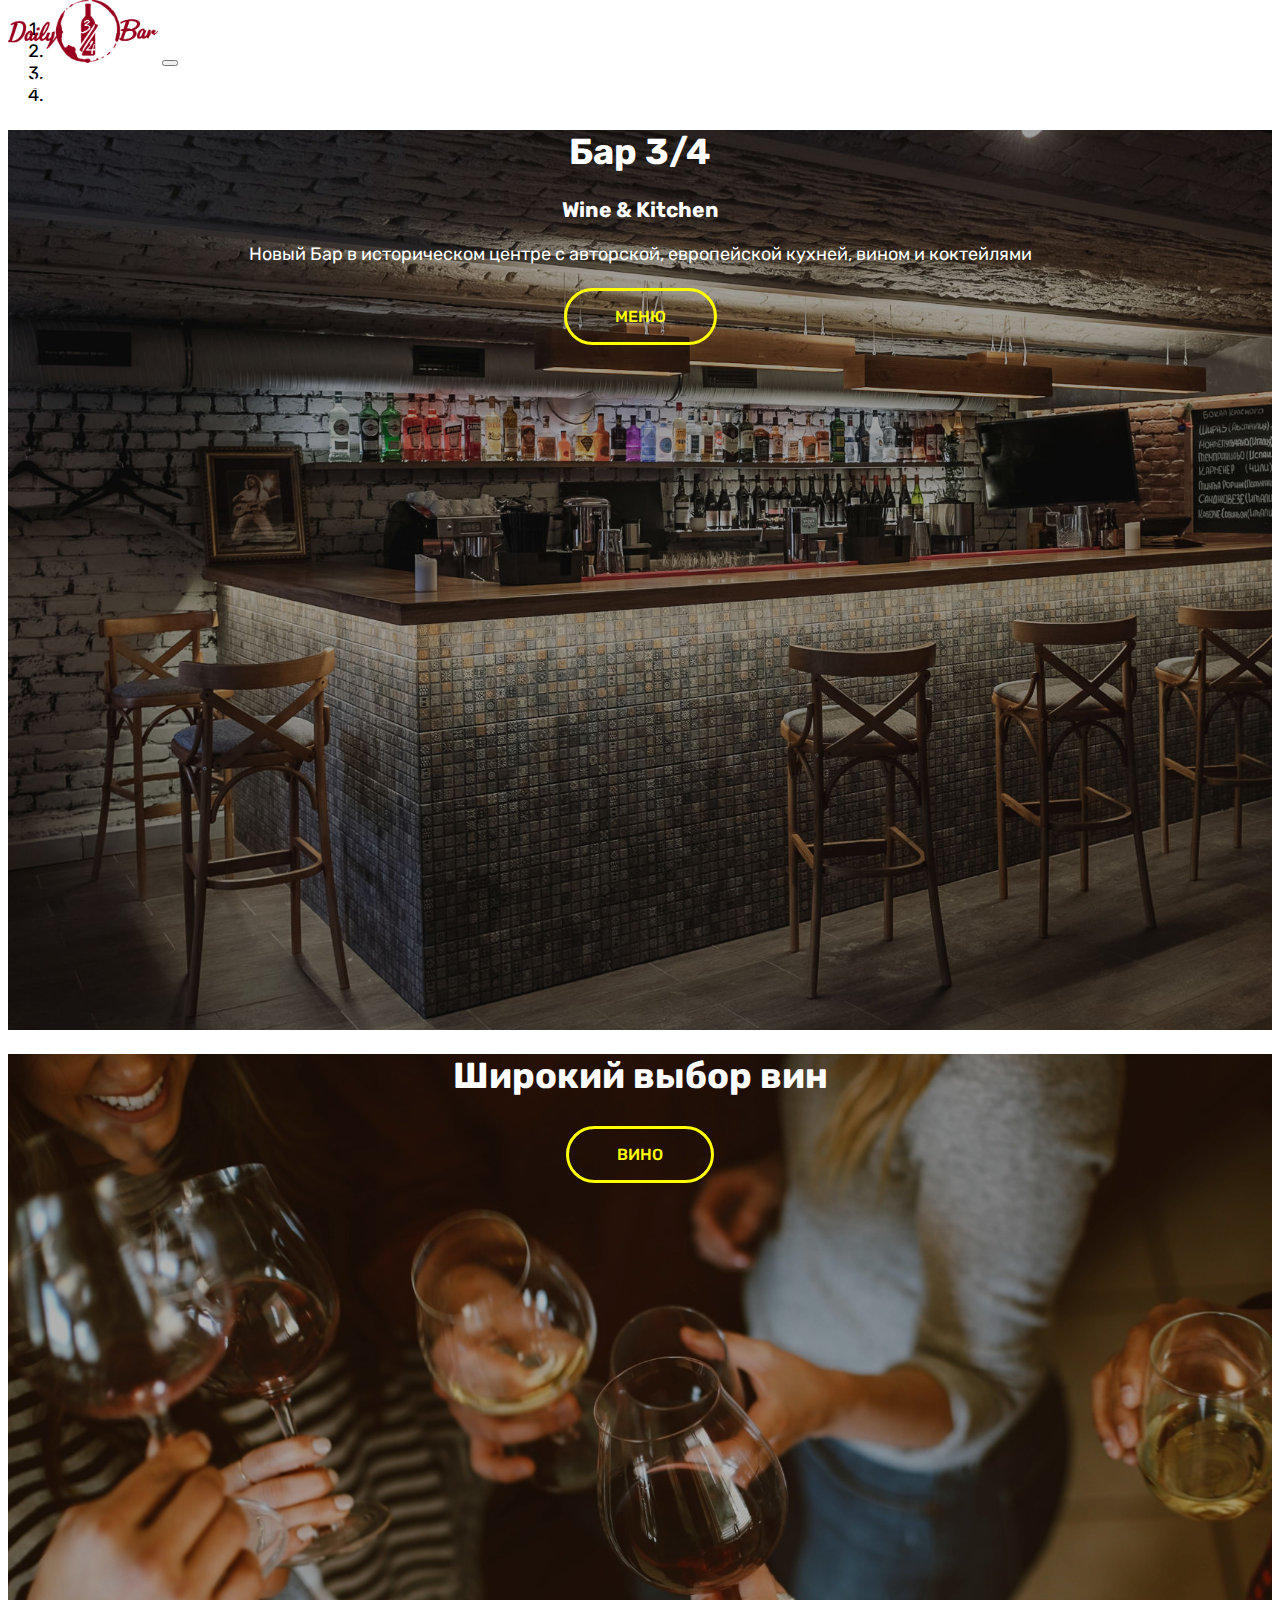
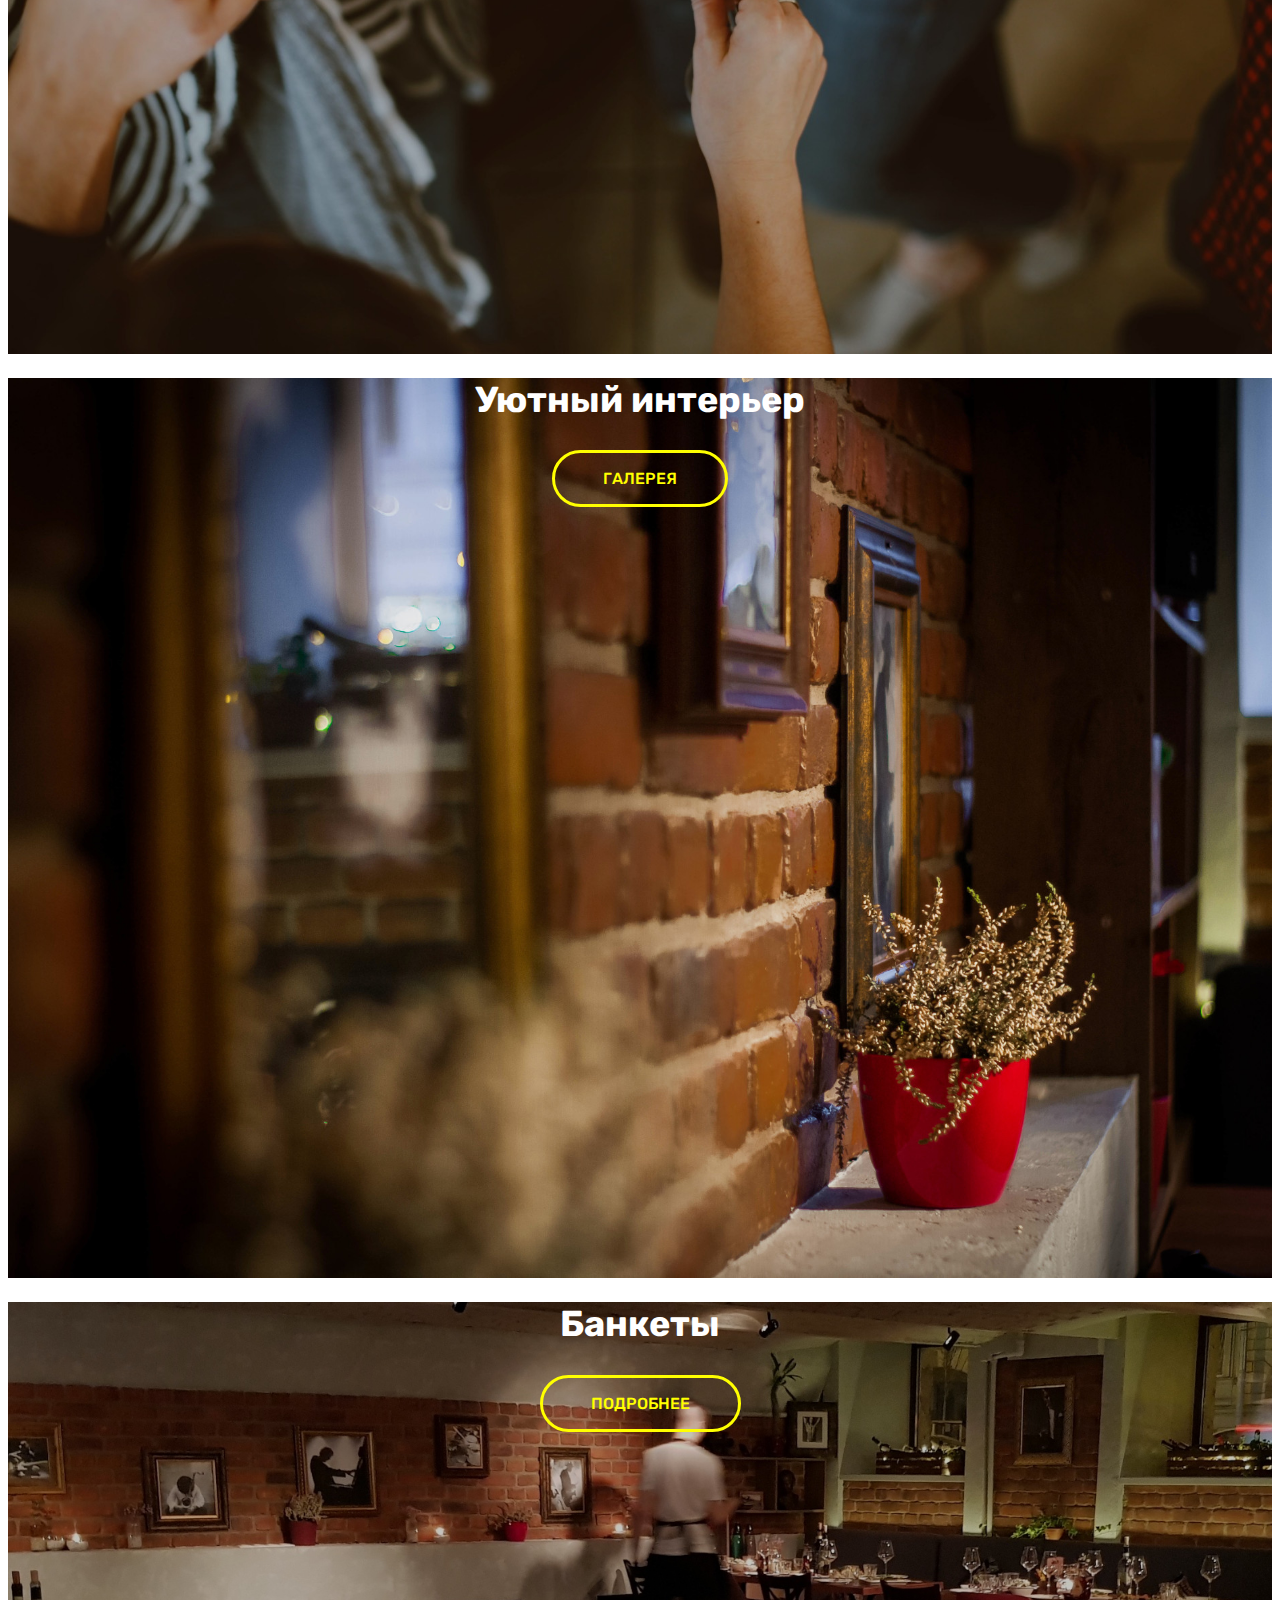
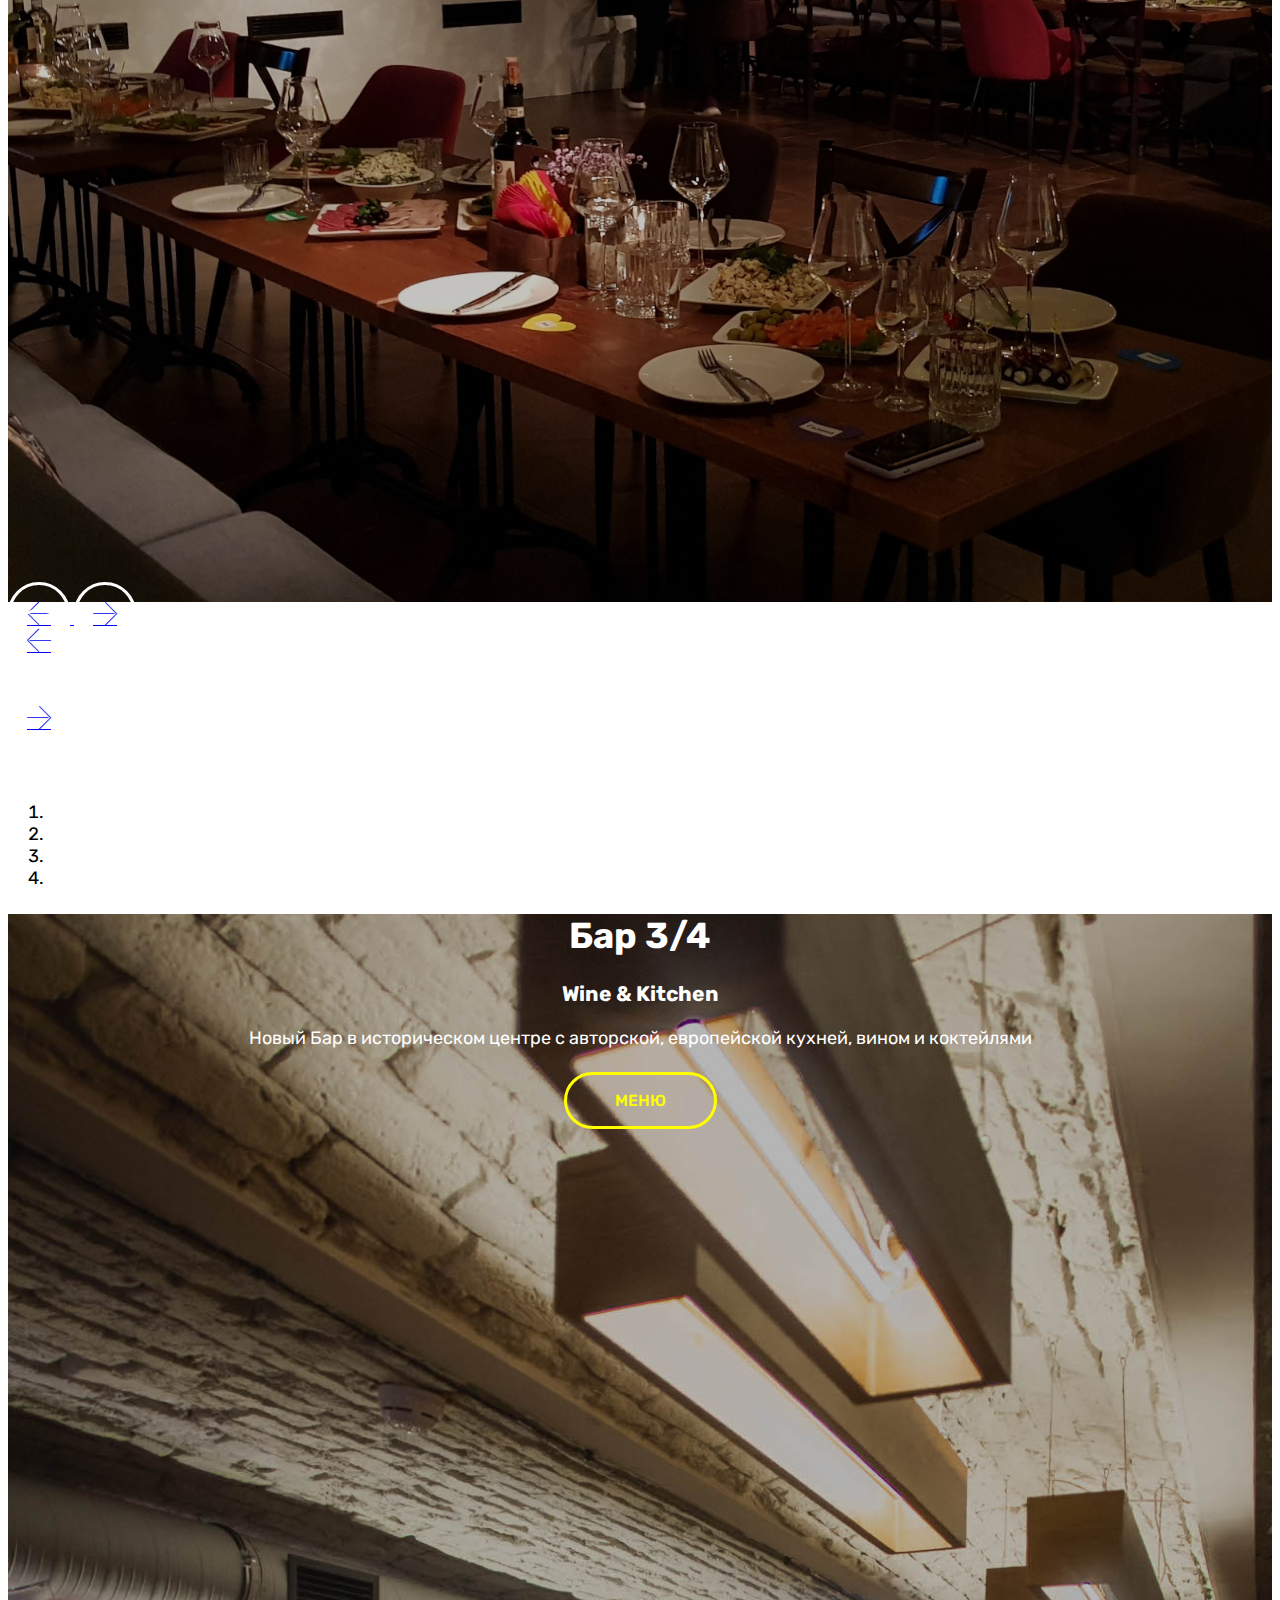
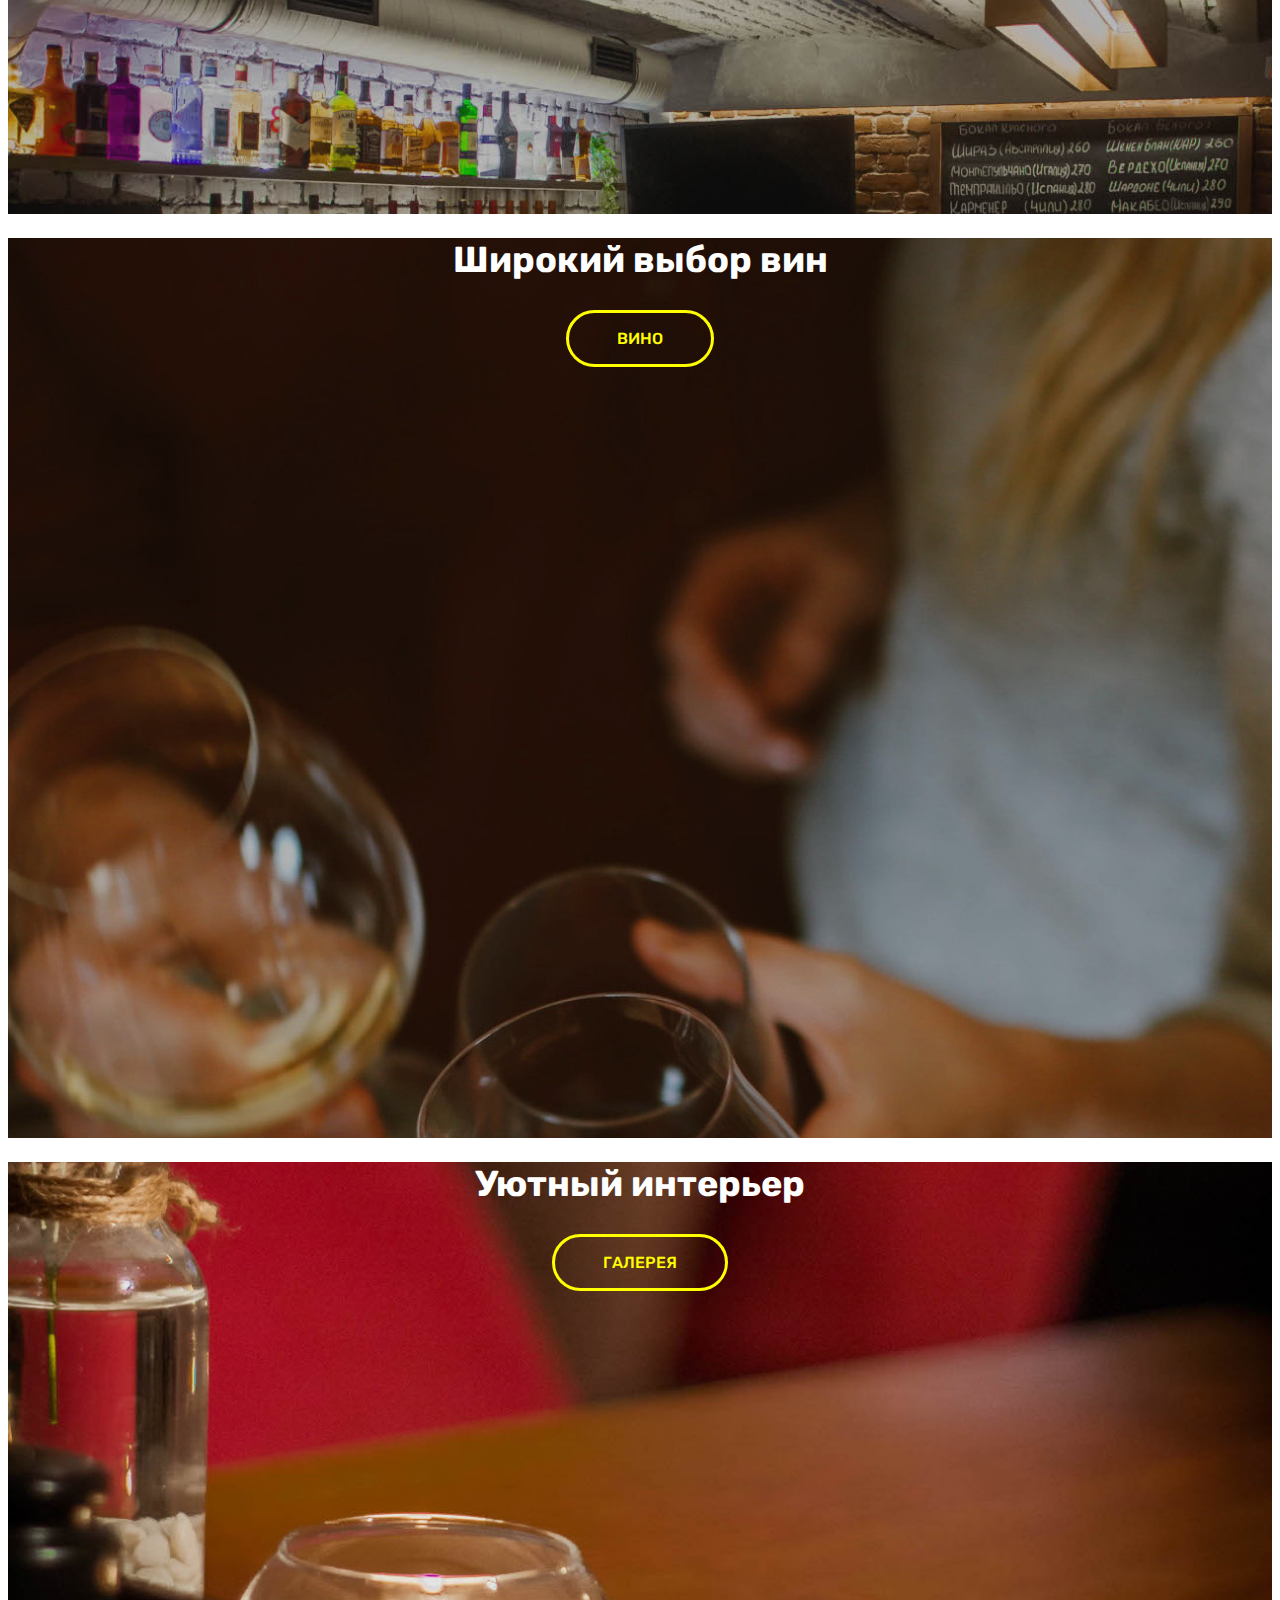
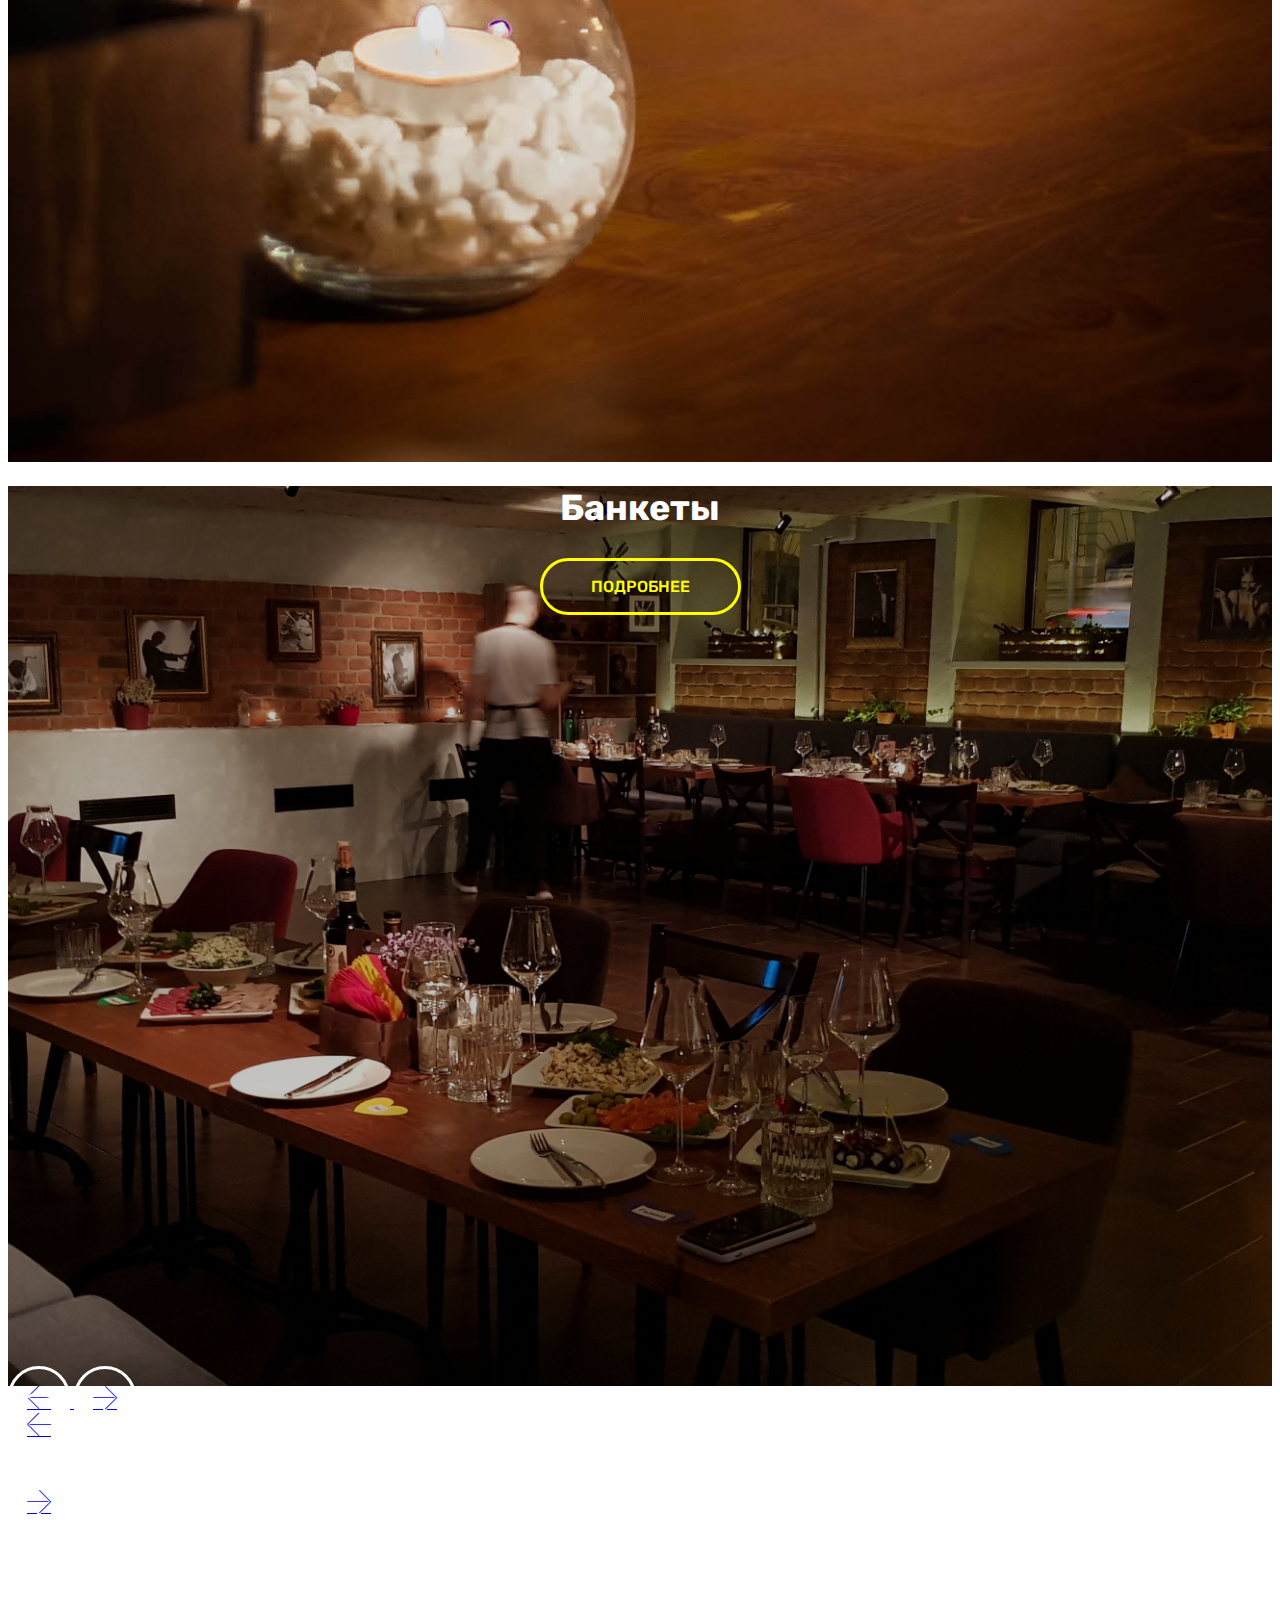
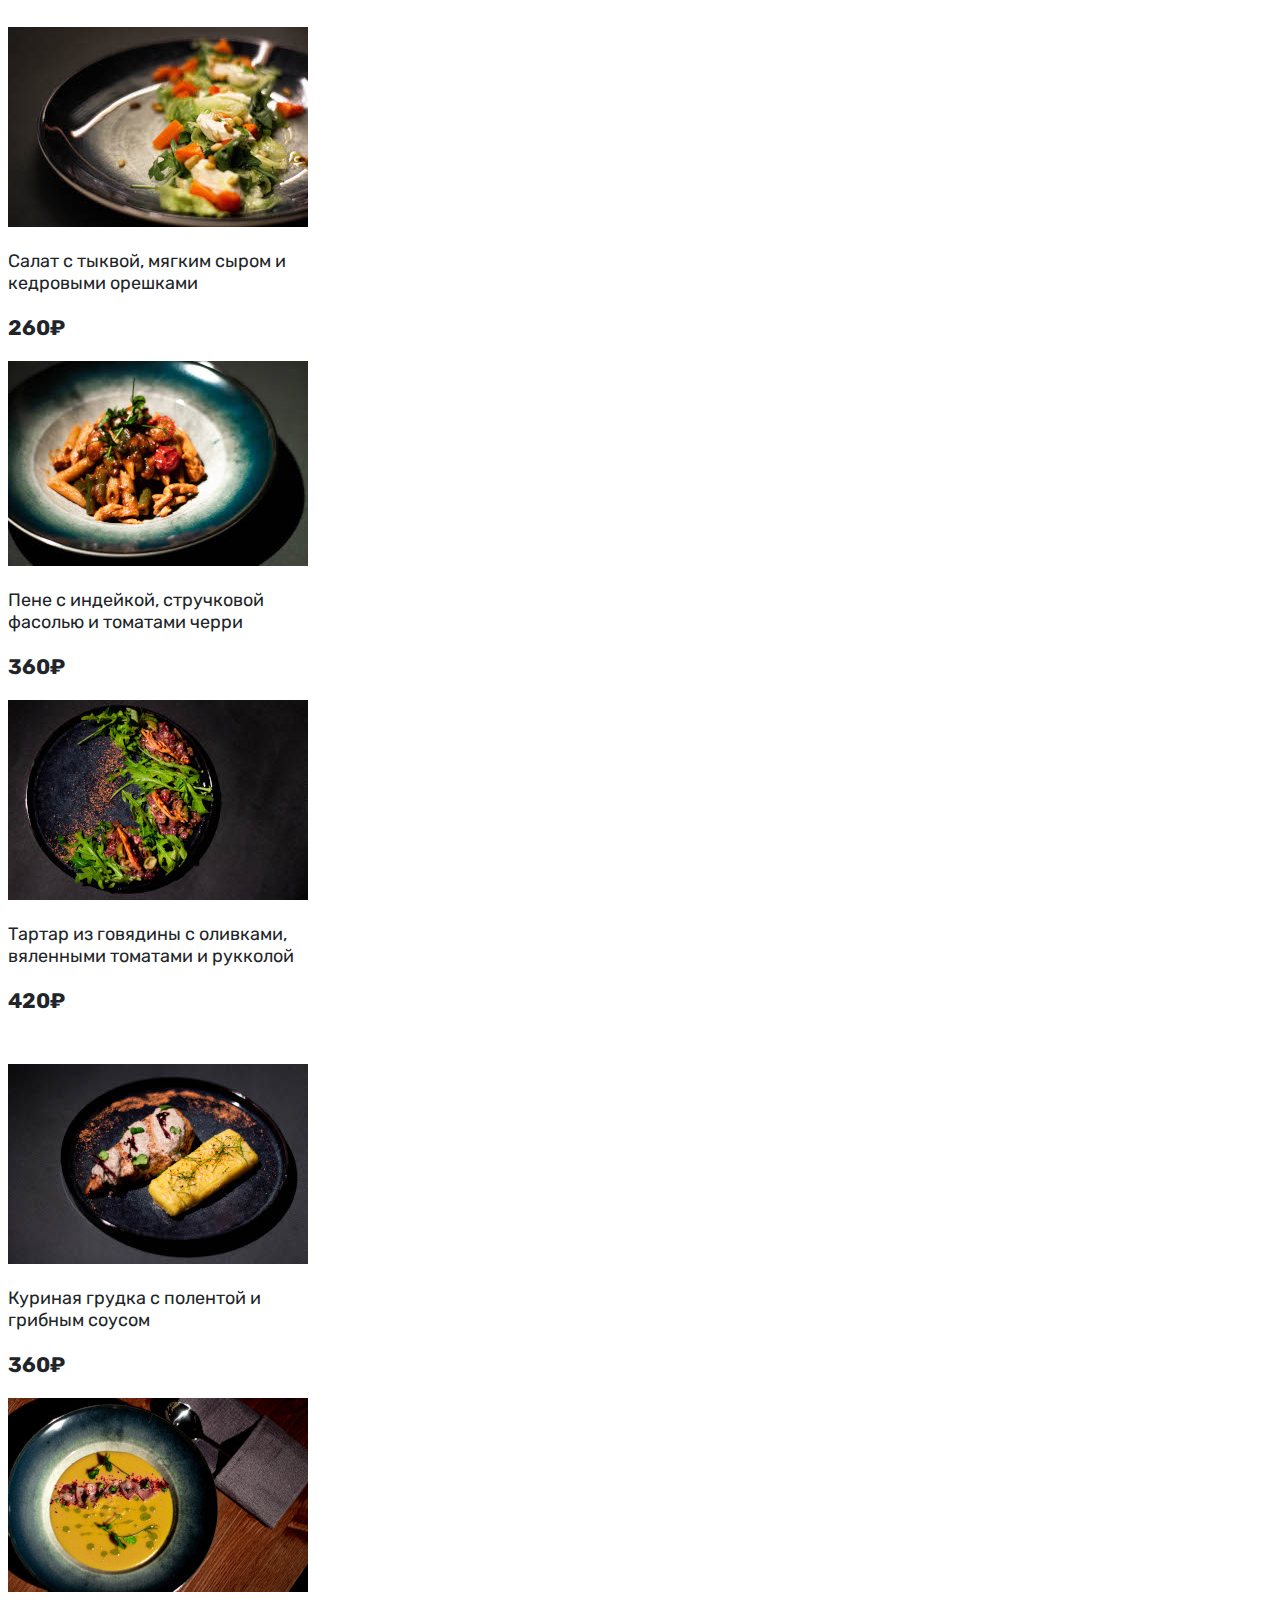
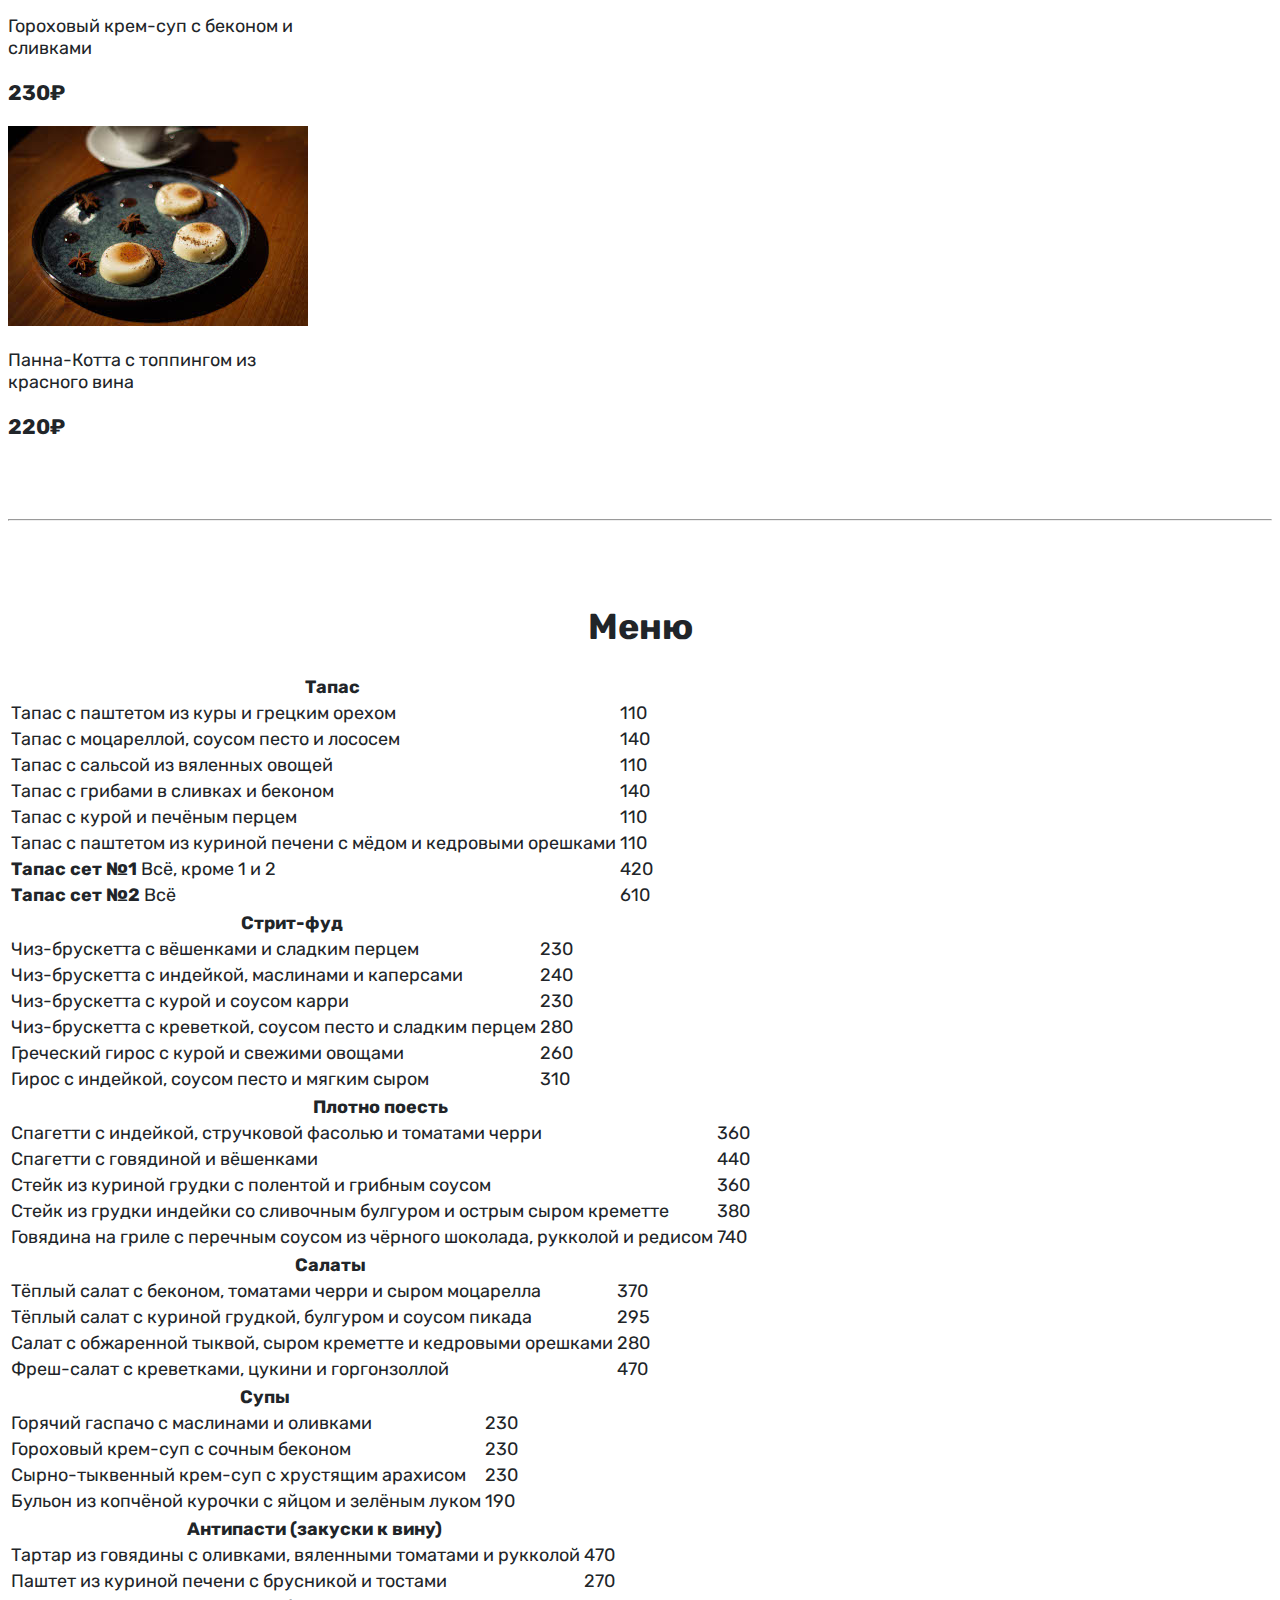
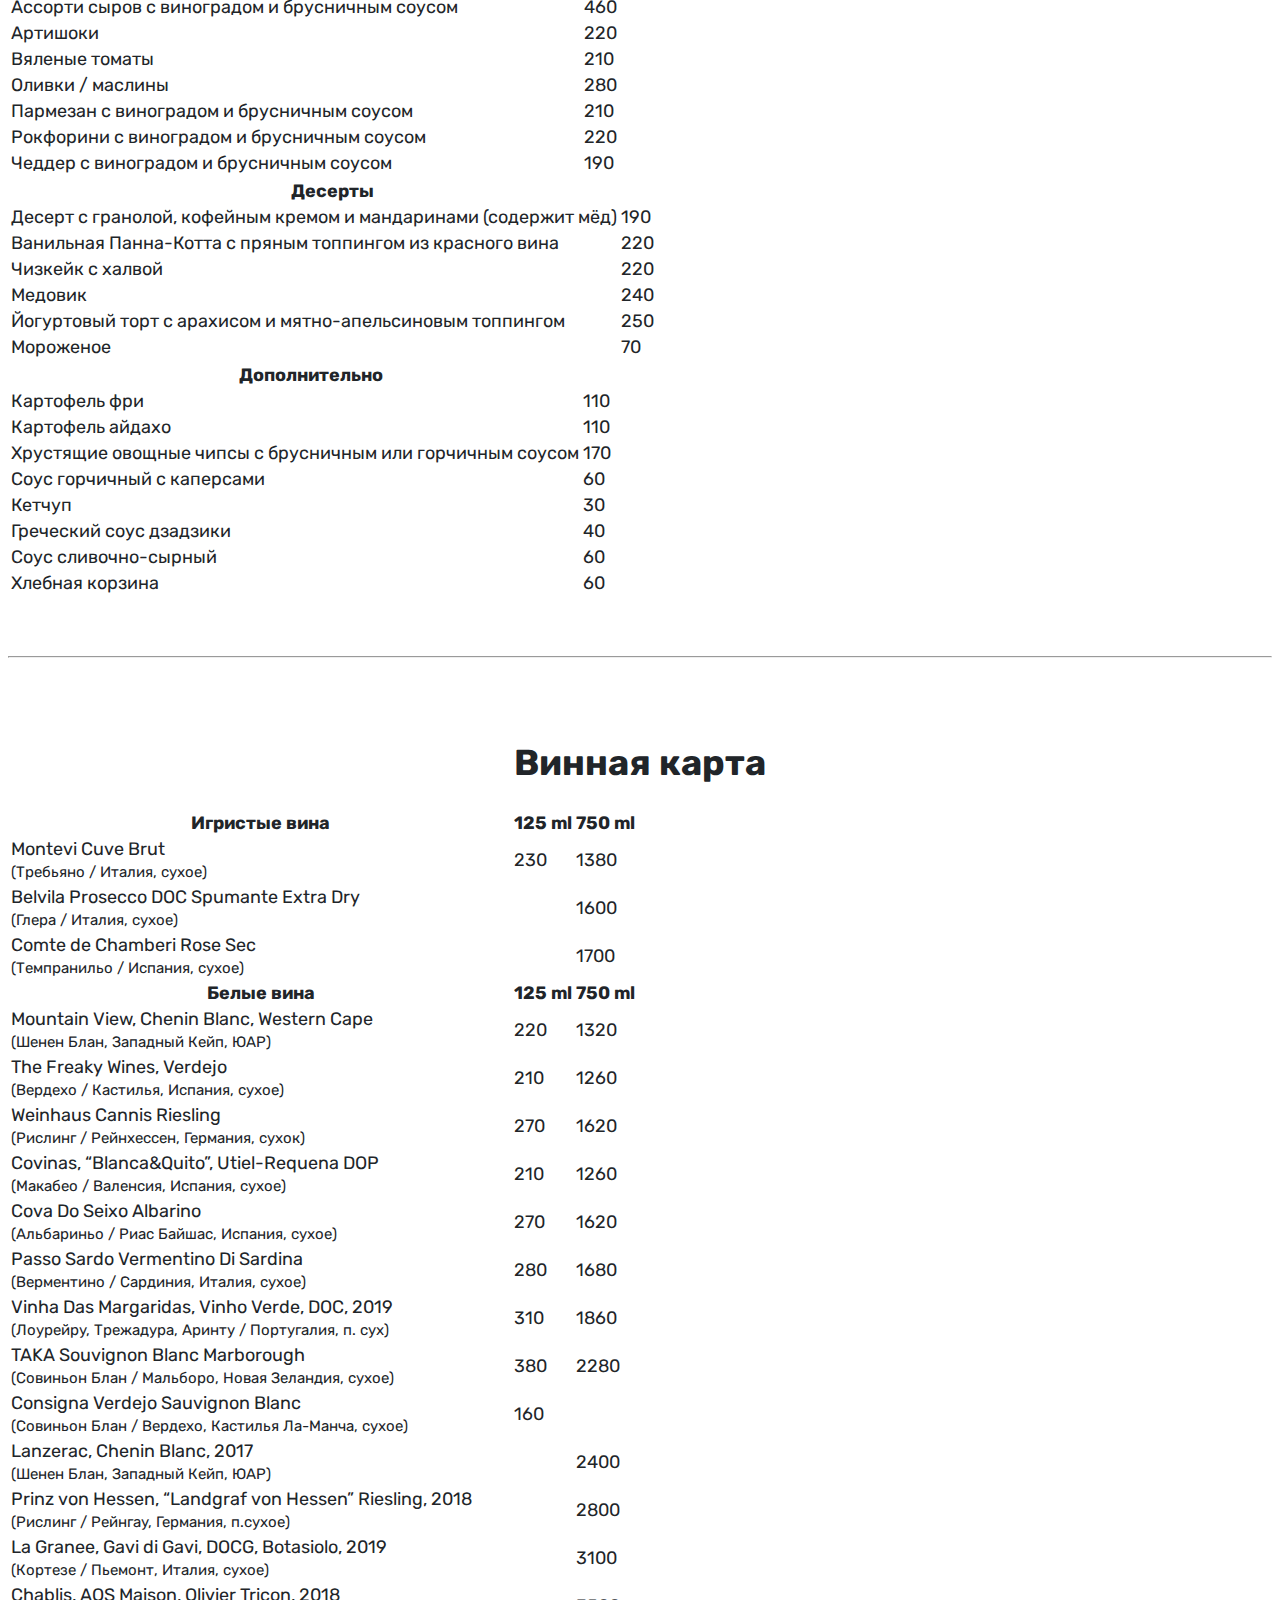
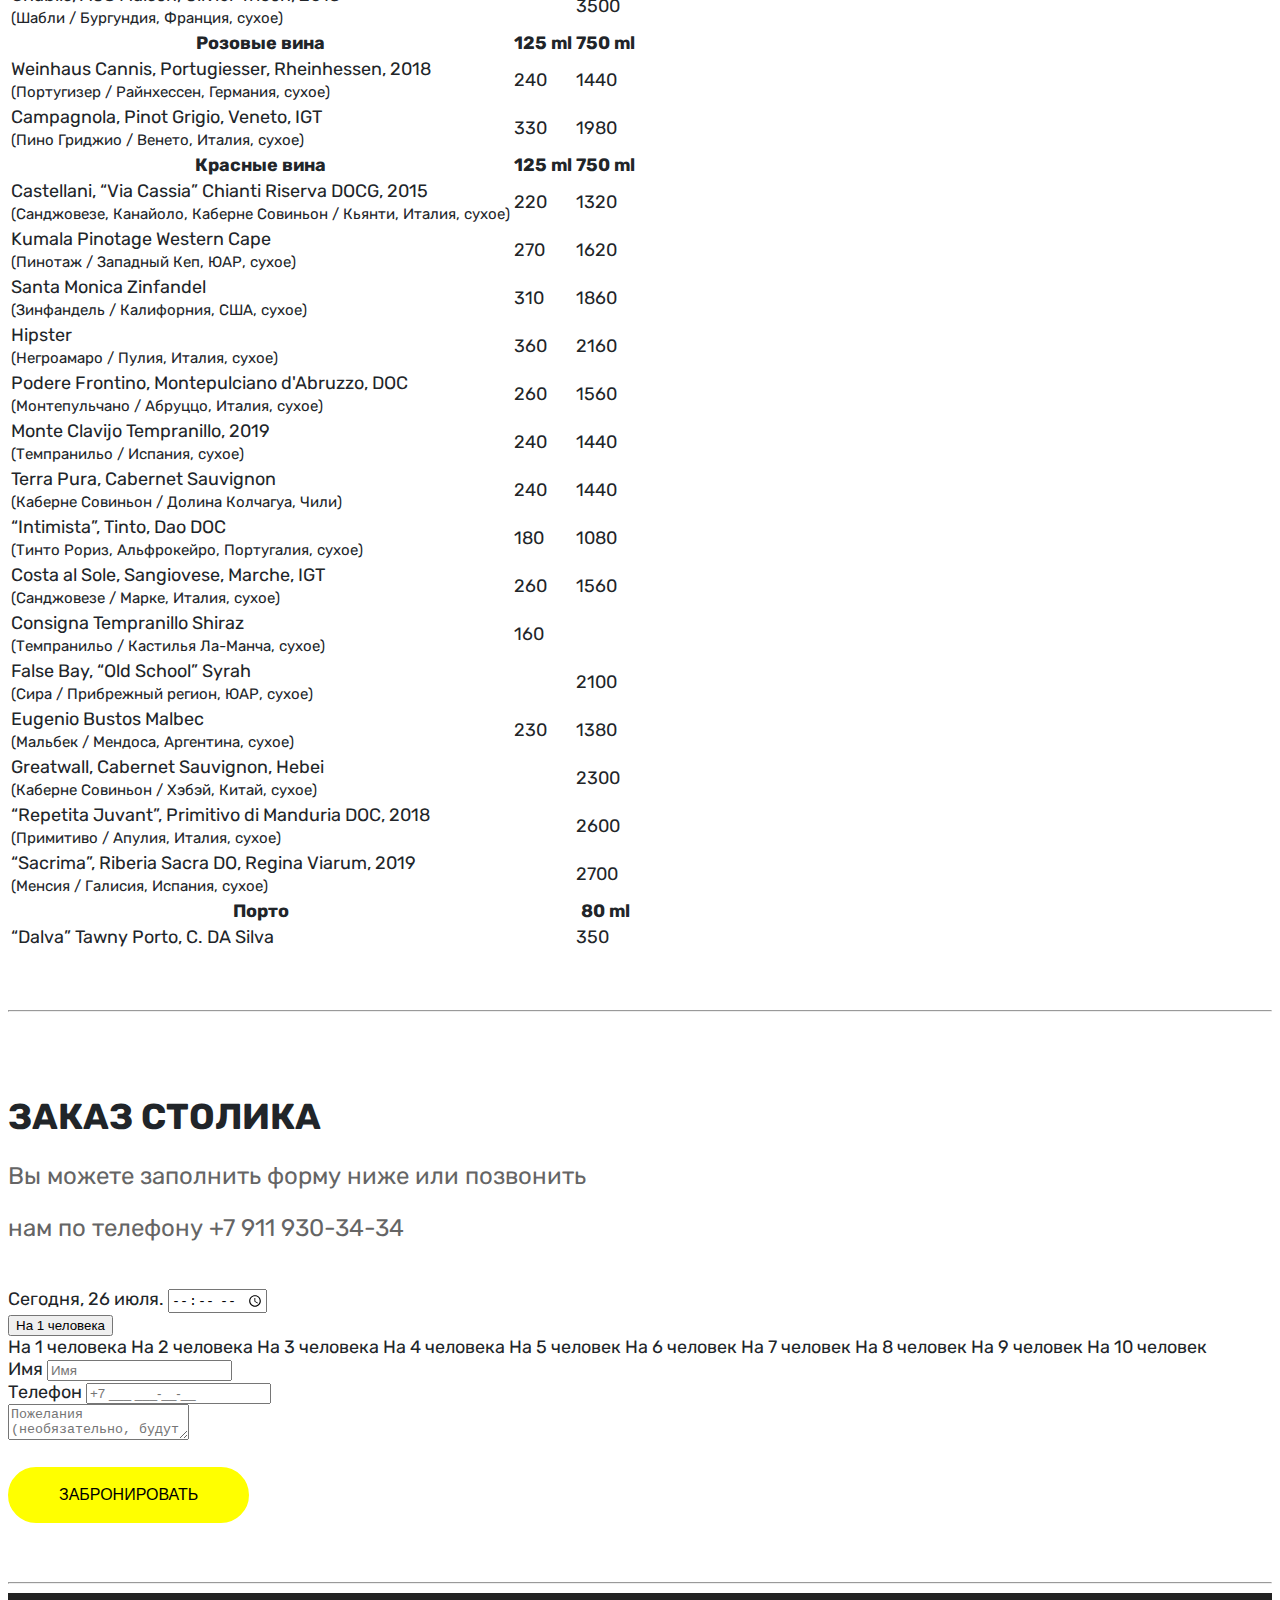
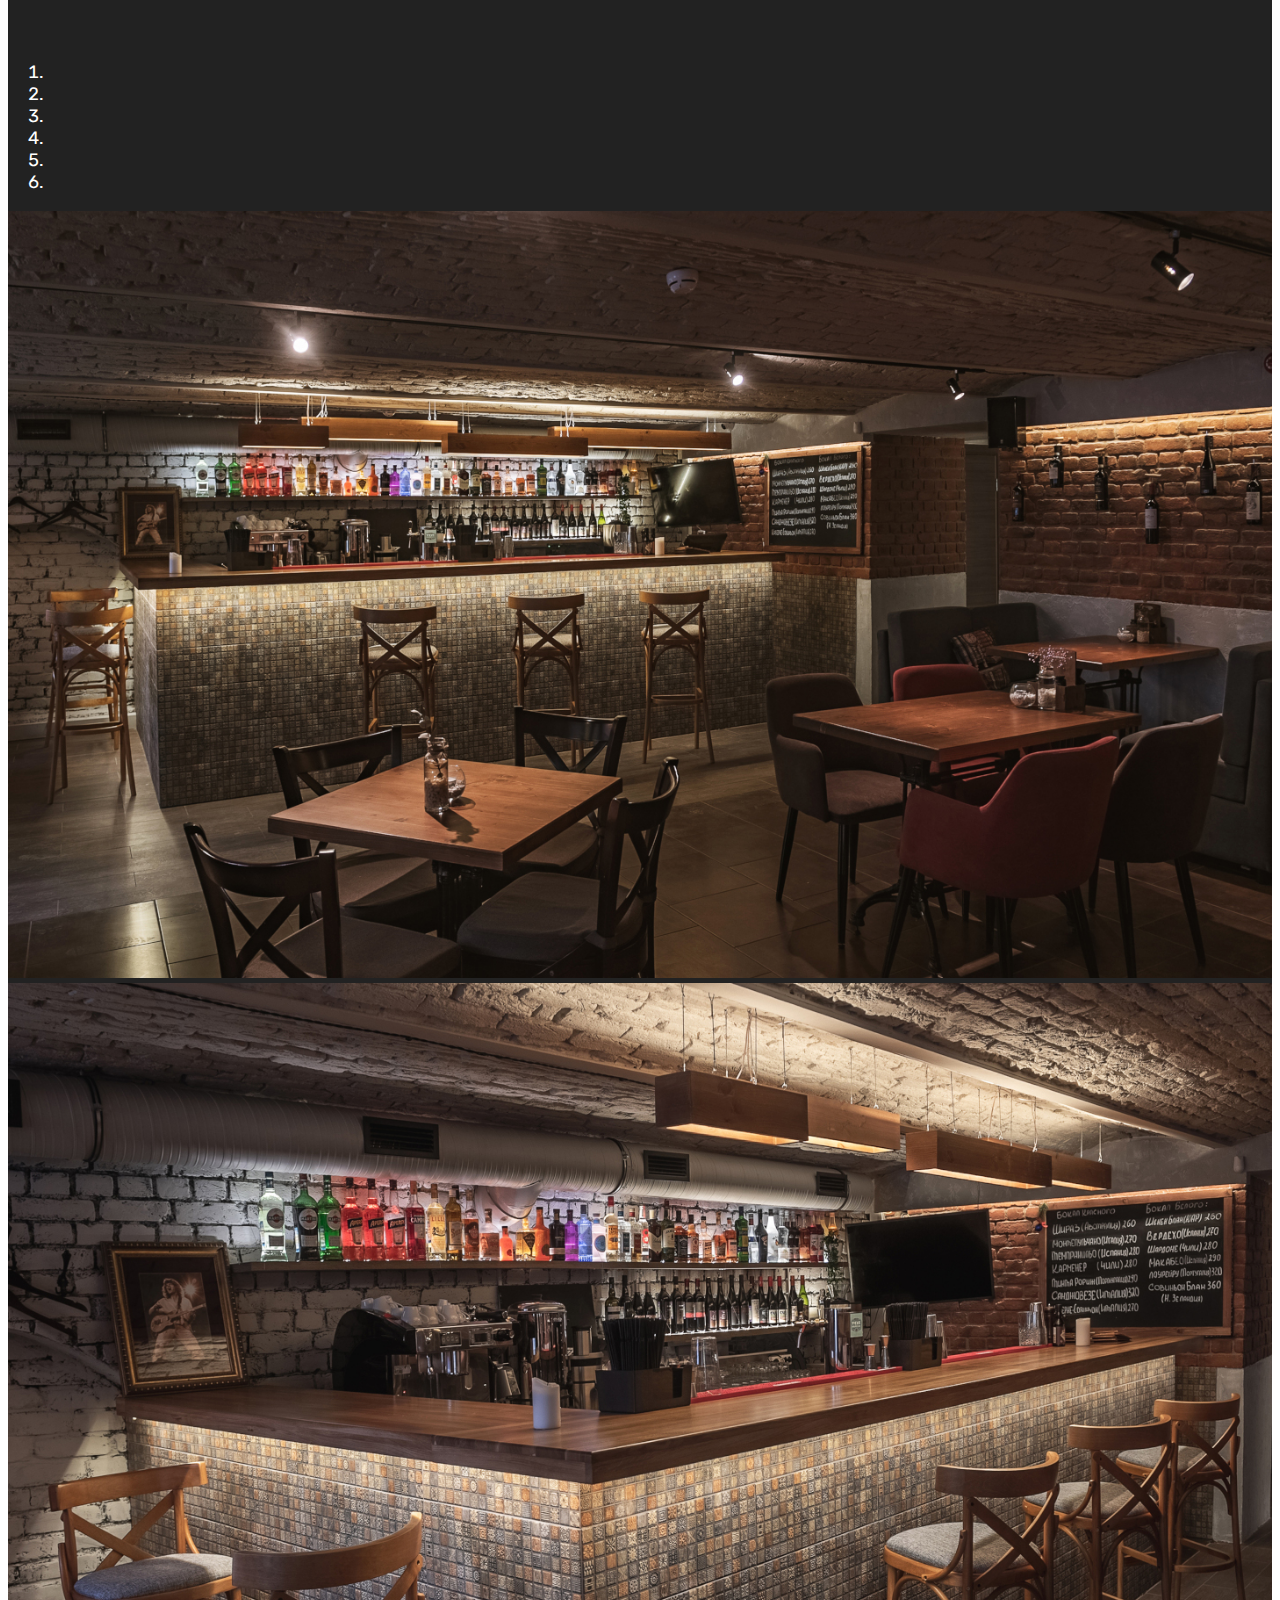
<file: static/index.html>
<!doctype html>
<html lang="en" data-collapsed="true">

<head>
    <!-- Required meta tags -->
    <meta charset="utf-8">
    <meta name="viewport" content="width=device-width, initial-scale=1">

    <!-- Preload first-screen-carousel imgs -->
    <link rel="preload" href="imgs/first-screen-carousel/1.jpg" as="image">
    <link rel="preload" href="imgs/first-screen-carousel/2.jpg" as="image">
    <link rel="preload" href="imgs/first-screen-carousel/3.jpg" as="image">
    <link rel="preload" href="imgs/first-screen-carousel/mob1.jpg" as="image">
    <link rel="preload" href="imgs/first-screen-carousel/mob2.jpg" as="image">
    <link rel="preload" href="imgs/first-screen-carousel/mob3.jpg" as="image">

    <!-- Google Fonts -->
    <link rel="preconnect" href="https://fonts.gstatic.com">

    <!-- Favicon -->
    <link rel="icon" href="favicon.ico" type="image/x-icon"/>

    <!-- Bootstrap CSS -->
    <link rel="stylesheet" href="https://cdn.jsdelivr.net/npm/bootstrap@4.5.3/dist/css/bootstrap.min.css"
          integrity="sha384-TX8t27EcRE3e/ihU7zmQxVncDAy5uIKz4rEkgIXeMed4M0jlfIDPvg6uqKI2xXr2" crossorigin="anonymous">
    <!-- <link rel="stylesheet" href="bootstrap/bootstrap.min.css"> -->

    <!-- Mobirise Icons -->
    <link rel="stylesheet" href="lib/mobirise/style.css">

    <!-- My styles CSS -->
    <link rel="stylesheet" href="mystyles.css">

    <!-- Font: Rubik Light 300 -->
    <link
            href="https://fonts.googleapis.com/css?family=Rubik:300,400,500,600,700,800,900,300i,400i,500i,600i,700i,800i,900i&display=swap"
            rel="stylesheet">

    <title>Bar 3/4</title>
</head>

<body>
<nav id="my-navbar" class="navbar navbar-expand-md navbar-light mb-3 my-transparent-if-top my-fix-on-top">
    <div class="container-fluid">
        <a href="#" class="navbar-brand mr-3"><img id="logo" src="imgs/DailyBar34.png" alt="Logo"></a>
        <button type="button" class="navbar-toggler" data-toggle="collapse" data-target="#navbarCollapse"
                onclick="document.documentElement.dataset.collapsed = document.documentElement.dataset.collapsed === 'false' ? 'true' : 'false'; my.updateIsNavTransparent();">
            <span class="navbar-toggler-icon"></span>
        </button>
        <div class="collapse navbar-collapse" id="navbarCollapse">
            <!--<div class="navbar-nav">
                <a href="#" class="nav-item nav-link">Register</a>
                <a href="#" class="nav-item nav-link">Login</a>
                <a href="#" class="nav-item nav-link active">Home</a>
                <a href="#" class="nav-item nav-link">Services</a>
                <a href="#" class="nav-item nav-link">About</a>
                <a href="#" class="nav-item nav-link">Contact</a>
            </div>-->
            <div class="navbar-nav ml-auto">
                <a href="https://www.instagram.com/daily34bar/" target="_blank" class="nav-item nav-link">
                    <img id="instagram-icon" src="imgs/inst_inverted.png" alt="Instagram logo" width="20px">
                    Instagram</a>
                <a onclick="my.scrollToElement(document.getElementById('dish-menu-start'));"
                   class="nav-item nav-link">Меню</a>
                <a onclick="my.scrollToElement(document.getElementById('contacts'));"
                   class="nav-item nav-link">Контакты</a>
                <a onclick="my.scrollToElement(document.getElementById('booking'));"
                   class="nav-item nav-link">Бронирование</a>
            </div>
        </div>
    </div>
</nav>

<div class="container-fluid px-0">
    <div id="first-screen-carousel" class="d-none d-md-block carousel slide" data-interval="false">
        <!-- Carousel indicators -->
        <ol class="carousel-indicators">
            <li data-target="#first-screen-carousel" data-slide-to="0" class="active"></li>
            <li data-target="#first-screen-carousel" data-slide-to="1"></li>
            <li data-target="#first-screen-carousel" data-slide-to="2"></li>
            <li data-target="#first-screen-carousel" data-slide-to="3"></li>
        </ol>
        <!-- Wrapper for carousel items -->
        <div class="carousel-inner">
            <div class="my-one-screen carousel-item active">
                <div class="container-fluid my-one-screen-item"
                     style="background-image: url('imgs/first-screen-carousel/1.jpg');">
                    <div class="row my-one-screen-item">
                        <div class="col align-self-center">
                            <h1>Бар 3/4</h1>
                            <h3>Wine & Kitchen</h3>
                            <p>
                                Новый Бар в историческом центре
                                с авторской, европейской кухней,
                                вином и коктейлями
                            </p>
                            <br>
                            <!-- <a href="#dish-gallery" class="my-button">МЕНЮ</a> -->
                            <a onclick="my.scrollToElement(document.getElementById('dish-menu-start'));"
                               class="my-button">МЕНЮ</a>
                        </div>
                    </div>
                </div>
            </div>
            <div class="my-one-screen carousel-item">
                <div class="container-fluid my-one-screen-item"
                     style="background-image: url('imgs/first-screen-carousel/2.jpg');">
                    <div class="row my-one-screen-item">
                        <div class="col align-self-center">
                            <h1>Широкий выбор вин</h1>
                            <!-- <p>
                                    А
                                </p> -->
                            <br>
                            <!-- <a href="#wine-menu" class="my-button">ВИНО</a> -->
                            <a onclick="my.scrollToElement(document.getElementById('wine-menu-start'));"
                               class="my-button">ВИНО</a>
                        </div>
                    </div>
                </div>
            </div>
            <div class="my-one-screen carousel-item">
                <div class="container-fluid my-one-screen-item"
                     style="background-image: url('imgs/first-screen-carousel/3.jpg'); background-position: bottom;">
                    <div class="row my-one-screen-item">
                        <div class="col align-self-center">
                            <h1>Уютный интерьер</h1>
                            <!-- <p>
                                    Вставить текст
                                </p> -->
                            <br>
                            <!-- <a href="#interior-gallery" class="my-button">ГАЛЕРЕЯ</a> -->
                            <a onclick="my.scrollToElement(document.getElementById('interior-gallery-start'));"
                               class="my-button">ГАЛЕРЕЯ</a>
                        </div>
                    </div>
                </div>
            </div>
            <div class="my-one-screen carousel-item">
                <div class="container-fluid my-one-screen-item"
                     style="background-image: url('imgs/first-screen-carousel/4.jpg');">
                    <div class="row my-one-screen-item">
                        <div class="col align-self-center">
                            <h1>Банкеты</h1>
                            <br>
                            <!-- <a href="#contacts" class="my-button">ПОДРОБНЕЕ</a> -->
                            <a onclick="my.scrollToElement(document.getElementById('contacts'));"
                               class="my-button">ПОДРОБНЕЕ</a>
                        </div>
                    </div>
                </div>
            </div>
        </div>
        <!-- Carousel controls -->
        <a class="carousel-control-prev" href="#first-screen-carousel" data-slide="prev">
            <span class="d-none d-md-inline mbri-left my-arrow-button"></span>
        </a>
        <a class="carousel-control-next" href="#first-screen-carousel" data-slide="next">
            <span class="d-none d-md-inline mbri-right my-arrow-button"></span>
        </a>

        <!-- Mobile Carousel controls -->
        <a class="carousel-control-prev" href="#first-screen-carousel" data-slide="prev" style="width: 110px;">
            <div class="align-self-end" style="padding-bottom: 50px;">
                <span class="d-inline d-md-none mbri-left my-arrow-button"></span>
            </div>
        </a>
        <a class="carousel-control-next" href="#first-screen-carousel" data-slide="next" style="width: 110px;">
            <div class="align-self-end" style="padding-bottom: 50px;">
                <span class="d-inline d-md-none mbri-right my-arrow-button"></span>
            </div>
        </a>
    </div>
    <div id="first-screen-carousel-mob" class="d-block d-md-none carousel slide" data-interval="false">
        <!-- Carousel indicators -->
        <ol class="carousel-indicators">
            <li data-target="#first-screen-carousel-mob" data-slide-to="0" class="active"></li>
            <li data-target="#first-screen-carousel-mob" data-slide-to="1"></li>
            <li data-target="#first-screen-carousel-mob" data-slide-to="2"></li>
            <li data-target="#first-screen-carousel-mob" data-slide-to="3"></li>
        </ol>
        <!-- Wrapper for carousel items -->
        <div class="carousel-inner">
            <div class="my-one-screen carousel-item active">
                <div class="container-fluid my-one-screen-item"
                     style="background-image: url('imgs/first-screen-carousel/mob1.jpg');">
                    <div class="row my-one-screen-item">
                        <div class="col align-self-center">
                            <h1>Бар 3/4</h1>
                            <h3>Wine & Kitchen</h3>
                            <p>
                                Новый Бар в историческом центре
                                с авторской, европейской кухней,
                                вином и коктейлями
                            </p>
                            <br>
                            <!-- <a href="#dish-gallery" class="my-button">МЕНЮ</a> -->
                            <a onclick="my.scrollToElement(document.getElementById('dish-menu-start'));"
                               class="my-button">МЕНЮ</a>
                        </div>
                    </div>
                </div>
            </div>
            <div class="my-one-screen carousel-item">
                <div class="container-fluid my-one-screen-item"
                     style="background-image: url('imgs/first-screen-carousel/mob2.jpg');">
                    <div class="row my-one-screen-item">
                        <div class="col align-self-center">
                            <h1>Широкий выбор вин</h1>
                            <!-- <p>
                                    А
                                </p> -->
                            <br>
                            <!-- <a href="#wine-menu" class="my-button">ВИНО</a> -->
                            <a onclick="my.scrollToElement(document.getElementById('wine-menu-start'));"
                               class="my-button">ВИНО</a>
                        </div>
                    </div>
                </div>
            </div>
            <div class="my-one-screen carousel-item">
                <div class="container-fluid my-one-screen-item"
                     style="background-image: url('imgs/first-screen-carousel/mob3.jpg'); background-position: bottom;">
                    <div class="row my-one-screen-item">
                        <div class="col align-self-center">
                            <h1>Уютный интерьер</h1>
                            <!-- <p>
                                    Вставить текст
                                </p> -->
                            <br>
                            <!-- <a href="#interior-gallery" class="my-button">ГАЛЕРЕЯ</a> -->
                            <a onclick="my.scrollToElement(document.getElementById('interior-gallery-start'));"
                               class="my-button">ГАЛЕРЕЯ</a>
                        </div>
                    </div>
                </div>
            </div>
            <div class="my-one-screen carousel-item">
                <div class="container-fluid my-one-screen-item"
                     style="background-image: url('imgs/first-screen-carousel/mob4.jpg'); background-position: bottom;">
                    <div class="row my-one-screen-item">
                        <div class="col align-self-center">
                            <h1>Банкеты</h1>
                            <br>
                            <!-- <a href="#contacts" class="my-button">ПОДРОБНЕЕ</a> -->
                            <a onclick="my.scrollToElement(document.getElementById('contacts'));"
                               class="my-button">ПОДРОБНЕЕ</a>
                        </div>
                    </div>
                </div>
            </div>
        </div>
        <!-- Carousel controls -->
        <a class="carousel-control-prev" href="#first-screen-carousel-mob" data-slide="prev">
            <span class="d-none d-md-inline mbri-left my-arrow-button"></span>
        </a>
        <a class="carousel-control-next" href="#first-screen-carousel-mob" data-slide="next">
            <span class="d-none d-md-inline mbri-right my-arrow-button"></span>
        </a>

        <!-- Mobile Carousel controls -->
        <a class="carousel-control-prev" href="#first-screen-carousel-mob" data-slide="prev" style="width: 110px;">
            <div class="align-self-end" style="padding-bottom: 50px;">
                <span class="d-inline d-md-none mbri-left my-arrow-button"></span>
            </div>
        </a>
        <a class="carousel-control-next" href="#first-screen-carousel-mob" data-slide="next" style="width: 110px;">
            <div class="align-self-end" style="padding-bottom: 50px;">
                <span class="d-inline d-md-none mbri-right my-arrow-button"></span>
            </div>
        </a>
    </div>
</div>

<div class="container-fluid">
    <div id="dish-gallery" class="my-page-row my-page-row-bright">
        <div style="padding-bottom: 20px;" class="row justify-content-center">
            <div class="card-deck">
                <div class="card my-food-menu-card">
                    <img src="imgs/menu/1.jpg" class="card-img-top" alt="...">
                    <div class="card-body text-center">
                        <p class="card-text">Салат с тыквой, мягким сыром и кедровыми орешками</p>
                        <h3>260₽</h3>
                    </div>
                </div>
                <div class="card my-food-menu-card">
                    <img src="imgs/menu/2.jpg" class="card-img-top" alt="...">
                    <div class="card-body text-center">
                        <p class="card-text">Пене с индейкой, стручковой фасолью и томатами черри</p>
                        <h3>360₽</h3>
                    </div>
                </div>
                <div class="card my-food-menu-card">
                    <img src="imgs/menu/3.jpg" class="card-img-top" alt="...">
                    <div class="card-body text-center">
                        <p class="card-text">Тартар из говядины с оливками, вяленными томатами и рукколой</p>
                        <h3>420₽</h3>
                    </div>
                </div>
            </div>
        </div>
        <div style="padding-top: 0;" class="row justify-content-center">
            <div class="card-deck">
                <div class="card my-food-menu-card">
                    <img src="imgs/menu/4.jpg" class="card-img-top" alt="...">
                    <div class="card-body text-center">
                        <p class="card-text">Куриная грудка с полентой и грибным соусом</p>
                        <h3>360₽</h3>
                    </div>
                </div>
                <div class="card my-food-menu-card">
                    <img src="imgs/menu/5.jpg" class="card-img-top" alt="...">
                    <div class="card-body text-center">
                        <p class="card-text">Гороховый крем-суп с беконом и сливками</p>
                        <h3>230₽</h3>
                    </div>
                </div>
                <div class="card my-food-menu-card">
                    <img src="imgs/menu/6.jpg" class="card-img-top" alt="...">
                    <div class="card-body text-center">
                        <p class="card-text">Панна-Котта с топпингом из красного вина</p>
                        <h3>220₽</h3>
                    </div>
                </div>
            </div>
        </div>
    </div>

    <hr id="dish-menu-start">

    <!-- Dish Menu table -->
    <div class="my-page-row my-page-row-bright">
        <h1 style="text-align: center; margin-bottom: 25px;">Меню</h1>
        <div class="row">
            <div class="col-md-2"></div>
            <div class="col-12 col-md-4">
                <table class="table">
                    <thead>
                    <tr>
                        <th colspan="2">Тапас</th>
                    </tr>
                    </thead>
                    <tbody>
                    <tr>
                        <td>Тапас с паштетом из куры и грецким орехом</td>
                        <td>110</td>
                    </tr>
                    <tr>
                        <td>Тапас с моцареллой, соусом песто и лососем</td>
                        <td>140</td>
                    </tr>
                    <tr>
                        <td>Тапас с сальсой из вяленных овощей</td>
                        <td>110</td>
                    </tr>
                    <tr>
                        <td>Тапас с грибами в сливках и беконом</td>
                        <td>140</td>
                    </tr>
                    <tr>
                        <td>Тапас с курой и печёным перцем</td>
                        <td>110</td>
                    </tr>
                    <tr>
                        <td>Тапас с паштетом из куриной печени с мёдом и кедровыми орешками</td>
                        <td>110</td>
                    </tr>
                    <tr>
                        <td><b>Тапас сет №1</b> Всё, кроме 1 и 2</td>
                        <td>420</td>
                    </tr>
                    <tr>
                        <td><b>Тапас сет №2</b> Всё</td>
                        <td>610</td>
                    </tr>
                    </tbody>
                </table>
            </div>
            <div class="col-12 col-md-4">
                <table class="table">
                    <thead>
                    <tr>
                        <th colspan="2">Стрит-фуд</th>
                    </tr>
                    </thead>
                    <tbody>
                    <tr>
                        <td>Чиз-брускетта с вёшенками и сладким перцем</td>
                        <td>230</td>
                    </tr>
                    <tr>
                        <td>Чиз-брускетта с индейкой, маслинами и каперсами</td>
                        <td>240</td>
                    </tr>
                    <tr>
                        <td>Чиз-брускетта с курой и соусом карри</td>
                        <td>230</td>
                    </tr>
                    <tr>
                        <td>Чиз-брускетта с креветкой, соусом песто и сладким перцем</td>
                        <td>280</td>
                    </tr>
                    <tr>
                        <td>Греческий гирос с курой и свежими овощами</td>
                        <td>260</td>
                    </tr>
                    <tr>
                        <td>Гирос с индейкой, соусом песто и мягким сыром</td>
                        <td>310</td>
                    </tr>
                    </tbody>
                </table>
            </div>
            <div class="col-md-2"></div>
        </div>
        <div class="row">
            <div class="col-md-2"></div>
            <div class="col-12 col-md-4">
                <table class="table">
                    <thead>
                    <tr>
                        <th colspan="2">Плотно поесть</th>
                    </tr>
                    </thead>
                    <tbody>
                    <tr>
                        <td>Спагетти с индейкой, стручковой фасолью и томатами черри</td>
                        <td>360</td>
                    </tr>
                    <tr>
                        <td>Спагетти с говядиной и вёшенками</td>
                        <td>440</td>
                    </tr>
                    <tr>
                        <td>Стейк из куриной грудки с полентой и грибным соусом</td>
                        <td>360</td>
                    </tr>
                    <tr>
                        <td>Стейк из грудки индейки со сливочным булгуром и острым сыром креметте</td>
                        <td>380</td>
                    </tr>
                    <tr>
                        <td>Говядина на гриле с перечным соусом из чёрного шоколада, рукколой и редисом</td>
                        <td>740</td>
                    </tr>
                    </tbody>
                </table>
            </div>
            <div class="col-12 col-md-4">
                <table class="table">
                    <thead>
                    <tr>
                        <th colspan="2">Салаты</th>
                    </tr>
                    </thead>
                    <tbody>
                    <tr>
                        <td>Тёплый салат с беконом, томатами черри и сыром моцарелла</td>
                        <td>370</td>
                    </tr>
                    <tr>
                        <td>Тёплый салат с куриной грудкой, булгуром и соусом пикада</td>
                        <td>295</td>
                    </tr>
                    <tr>
                        <td>Салат с обжаренной тыквой, сыром креметте и кедровыми орешками</td>
                        <td>280</td>
                    </tr>
                    <tr>
                        <td>Фреш-салат с креветками, цукини и горгонзоллой</td>
                        <td>470</td>
                    </tr>
                    </tbody>
                </table>
            </div>
            <div class="col-md-2"></div>
        </div>
        <div class="row">
            <div class="col-md-2"></div>
            <div class="col-12 col-md-4">
                <table class="table">
                    <thead>
                    <tr>
                        <th colspan="2">Супы</th>
                    </tr>
                    </thead>
                    <tbody>
                    <tr>
                        <td>Горячий гаспачо с маслинами и оливками</td>
                        <td>230</td>
                    </tr>
                    <tr>
                        <td>Гороховый крем-суп с сочным беконом</td>
                        <td>230</td>
                    </tr>
                    <tr>
                        <td>Сырно-тыквенный крем-суп с хрустящим арахисом</td>
                        <td>230</td>
                    </tr>
                    <tr>
                        <td>Бульон из копчёной курочки с яйцом и зелёным луком</td>
                        <td>190</td>
                    </tr>
                    </tbody>
                </table>
            </div>
            <div class="col-12 col-md-4">
                <table class="table">
                    <thead>
                    <tr>
                        <th colspan="2">Антипасти (закуски к вину)</th>
                    </tr>
                    </thead>
                    <tbody>
                    <tr>
                        <td>Тартар из говядины с оливками, вяленными томатами и рукколой</td>
                        <td>470</td>
                    </tr>
                    <tr>
                        <td>Паштет из куриной печени с брусникой и тостами</td>
                        <td>270</td>
                    </tr>
                    <tr>
                        <td>Ассорти сыров с виноградом и брусничным соусом</td>
                        <td>460</td>
                    </tr>
                    <tr>
                        <td>Артишоки</td>
                        <td>220</td>
                    </tr>
                    <tr>
                        <td>Вяленые томаты</td>
                        <td>210</td>
                    </tr>
                    <tr>
                        <td>Оливки / маслины</td>
                        <td>280</td>
                    </tr>
                    <tr>
                        <td>Пармезан с виноградом и брусничным соусом</td>
                        <td>210</td>
                    </tr>
                    <tr>
                        <td>Рокфорини с виноградом и брусничным соусом</td>
                        <td>220</td>
                    </tr>
                    <tr>
                        <td>Чеддер с виноградом и брусничным соусом</td>
                        <td>190</td>
                    </tr>
                    </tbody>
                </table>
            </div>
            <div class="col-md-2"></div>
        </div>
        <div class="row">
            <div class="col-md-2"></div>
            <div class="col-12 col-md-4">
                <table class="table">
                    <thead>
                    <tr>
                        <th colspan="2">Десерты</th>
                    </tr>
                    </thead>
                    <tbody>
                    <tr>
                        <td>Десерт с гранолой, кофейным кремом и мандаринами (содержит мёд)</td>
                        <td>190</td>
                    </tr>
                    <tr>
                        <td>Ванильная Панна-Котта с пряным топпингом из красного вина</td>
                        <td>220</td>
                    </tr>
                    <tr>
                        <td>Чизкейк с халвой</td>
                        <td>220</td>
                    </tr>
                    <tr>
                        <td>Медовик</td>
                        <td>240</td>
                    </tr>
                    <tr>
                        <td>Йогуртовый торт с арахисом и мятно-апельсиновым топпингом</td>
                        <td>250</td>
                    </tr>
                    <tr>
                        <td>Мороженое</td>
                        <td>70</td>
                    </tr>
                    </tbody>
                </table>
            </div>
            <div class="col-12 col-md-4">
                <table class="table">
                    <thead>
                    <tr>
                        <th colspan="2">Дополнительно</th>
                    </tr>
                    </thead>
                    <tbody>
                    <tr>
                        <td>Картофель фри</td>
                        <td>110</td>
                    </tr>
                    <tr>
                        <td>Картофель айдахо</td>
                        <td>110</td>
                    </tr>
                    <tr>
                        <td>Хрустящие овощные чипсы с брусничным или горчичным соусом</td>
                        <td>170</td>
                    </tr>
                    <tr>
                        <td>Соус горчичный с каперсами</td>
                        <td>60</td>
                    </tr>
                    <tr>
                        <td>Кетчуп</td>
                        <td>30</td>
                    </tr>
                    <tr>
                        <td>Греческий соус дзадзики</td>
                        <td>40</td>
                    </tr>
                    <tr>
                        <td>Соус сливочно-сырный</td>
                        <td>60</td>
                    </tr>
                    <tr>
                        <td>Хлебная корзина</td>
                        <td>60</td>
                    </tr>
                    </tbody>
                </table>
            </div>
            <div class="col-md-2"></div>
        </div>
    </div>

    <hr id="wine-menu-start">

    <!-- Wine table -->
    <div class="my-page-row my-page-row-bright">
        <h1 style="text-align: center; margin-bottom: 25px;">Винная карта</h1>
        <div class="row">
            <div class="col-md-3"></div>
            <div class="col-12 col-md-6">
                <table class="table">
                    <thead>
                    <tr>
                        <th colspan="1">Игристые вина</th>
                        <th colspan="1">125 ml</th>
                        <th colspan="1">750 ml</th>
                    </tr>
                    </thead>
                    <tbody>
                    <tr>
                        <td>Montevi Cuve Brut<br>
                            <small>(Требьяно / Италия, сухое)</small>
                        </td>
                        <td>230</td>
                        <td>1380</td>
                    </tr>
                    <tr>
                        <td>Belvila Prosecco DOC Spumante Extra Dry<br>
                            <small>(Глера / Италия, сухое)</small>
                        </td>
                        <td></td>
                        <td>1600</td>
                    </tr>
                    <tr>
                        <td>Comte de Chamberi Rose Sec<br>
                            <small>(Темпранильо / Испания, сухое)</small>
                        </td>
                        <td></td>
                        <td>1700</td>
                    </tr>
                    </tbody>
                    <thead>
                    <tr>
                        <th colspan="1">Белые вина</th>
                        <th colspan="1">125 ml</th>
                        <th colspan="1">750 ml</th>
                    </tr>
                    </thead>
                    <tbody>
                    <tr>
                        <td>Mountain View, Chenin Blanc, Western Cape<br>
                            <small>(Шенен Блан, Западный Кейп, ЮАР)</small>
                        </td>
                        <td>220</td>
                        <td>1320</td>
                    </tr>
                    <tr>
                        <td>The Freaky Wines, Verdejo<br>
                            <small>(Вердехо / Кастилья, Испания, сухое)</small>
                        </td>
                        <td>210</td>
                        <td>1260</td>
                    </tr>
                    <tr>
                        <td>Weinhaus Cannis Riesling<br>
                            <small>(Рислинг / Рейнхессен, Германия, сухок)</small>
                        </td>
                        <td>270</td>
                        <td>1620</td>
                    </tr>
                    <tr>
                        <td>Covinas, “Blanca&Quito”, Utiel-Requena DOP<br>
                            <small>(Макабео / Валенсия, Испания, сухое)</small>
                        </td>
                        <td>210</td>
                        <td>1260</td>
                    </tr>
                    <tr>
                        <td>Cova Do Seixo Albarino<br>
                            <small>(Альбариньо / Риас Байшас, Испания, сухое)</small>
                        </td>
                        <td>270</td>
                        <td>1620</td>
                    </tr>
                    <tr>
                        <td>Passo Sardo Vermentino Di Sardina<br>
                            <small>(Верментино / Сардиния, Италия, сухое)</small>
                        </td>
                        <td>280</td>
                        <td>1680</td>
                    </tr>
                    <tr>
                        <td>Vinha Das Margaridas, Vinho Verde, DOC, 2019<br>
                            <small>(Лоурейру, Трежадура, Аринту / Португалия, п. сух)</small>
                        </td>
                        <td>310</td>
                        <td>1860</td>
                    </tr>
                    <tr>
                        <td>TAKA Souvignon Blanc Marborough<br>
                            <small>(Совиньон Блан / Мальборо, Новая Зеландия, сухое)</small>
                        </td>
                        <td>380</td>
                        <td>2280</td>
                    </tr>
                    <tr>
                        <td>Consigna Verdejo Sauvignon Blanc<br>
                            <small>(Совиньон Блан / Вердехо, Кастилья Ла-Манча, сухое)</small>
                        </td>
                        <td>160</td>
                        <td></td>
                    </tr>
                    <tr>
                        <td>Lanzerac, Chenin Blanc, 2017<br>
                            <small>(Шенен Блан, Западный Кейп, ЮАР)</small>
                        </td>
                        <td></td>
                        <td>2400</td>
                    </tr>
                    <tr>
                        <td>Prinz von Hessen, “Landgraf von Hessen” Riesling, 2018<br>
                            <small>(Рислинг / Рейнгау, Германия, п.сухое)</small>
                        </td>
                        <td></td>
                        <td>2800</td>
                    </tr>
                    <tr>
                        <td>La Granee, Gavi di Gavi, DOCG, Botasiolo, 2019<br>
                            <small>(Кортезе / Пьемонт, Италия, сухое)</small>
                        </td>
                        <td></td>
                        <td>3100</td>
                    </tr>
                    <tr>
                        <td>Chablis, AOS Maison, Olivier Tricon, 2018<br>
                            <small>(Шабли / Бургундия, Франция, сухое)</small>
                        </td>
                        <td></td>
                        <td>3500</td>
                    </tr>
                    </tbody>
                    <thead>
                    <tr>
                        <th colspan="1">Розовые вина</th>
                        <th colspan="1">125 ml</th>
                        <th colspan="1">750 ml</th>
                    </tr>
                    </thead>
                    <tbody>
                    <tr>
                        <td>Weinhaus Cannis, Portugiesser, Rheinhessen, 2018<br>
                            <small>(Португизер / Райнхессен, Германия, сухое)</small>
                        </td>
                        <td>240</td>
                        <td>1440</td>
                    </tr>
                    <tr>
                        <td>Campagnola, Pinot Grigio, Veneto, IGT<br>
                            <small>(Пино Гриджио / Венето, Италия, сухое)</small>
                        </td>
                        <td>330</td>
                        <td>1980</td>
                    </tr>
                    </tbody>
                    <thead>
                    <tr>
                        <th colspan="1">Красные вина</th>
                        <th colspan="1">125 ml</th>
                        <th colspan="1">750 ml</th>
                    </tr>
                    </thead>
                    <tbody>
                    <tr>
                        <td>Castellani, “Via Cassia” Chianti Riserva DOCG, 2015<br>
                            <small>(Санджовезе, Канайоло, Каберне Совиньон / Кьянти, Италия, сухое)</small>
                        </td>
                        <td>220</td>
                        <td>1320</td>
                    </tr>
                    <tr>
                        <td>Kumala Pinotage Western Cape<br>
                            <small>(Пинотаж / Западный Кеп, ЮАР, сухое)</small>
                        </td>
                        <td>270</td>
                        <td>1620</td>
                    </tr>
                    <tr>
                        <td>Santa Monica Zinfandel<br>
                            <small>(Зинфандель / Калифорния, США, сухое)</small>
                        </td>
                        <td>310</td>
                        <td>1860</td>
                    </tr>
                    <tr>
                        <td>Hipster<br>
                            <small>(Негроамаро / Пулия, Италия, сухое)</small>
                        </td>
                        <td>360</td>
                        <td>2160</td>
                    </tr>
                    <tr>
                        <td>Podere Frontino, Montepulciano d'Abruzzo, DOC<br>
                            <small>(Монтепульчано / Абруццо, Италия, сухое)</small>
                        </td>
                        <td>260</td>
                        <td>1560</td>
                    </tr>
                    <tr>
                        <td>Monte Clavijo Tempranillo, 2019<br>
                            <small>(Темпранильо / Испания, сухое)</small>
                        </td>
                        <td>240</td>
                        <td>1440</td>
                    </tr>
                    <tr>
                        <td>Terra Pura, Cabernet Sauvignon<br>
                            <small>(Каберне Совиньон / Долина Колчагуа, Чили)</small>
                        </td>
                        <td>240</td>
                        <td>1440</td>
                    </tr>
                    <tr>
                        <td>“Intimista”, Tinto, Dao DOC<br>
                            <small>(Тинто Рориз, Альфрокейро, Португалия, сухое)</small>
                        </td>
                        <td>180</td>
                        <td>1080</td>
                    </tr>
                    <tr>
                        <td>Costa al Sole, Sangiovese, Marche, IGT<br>
                            <small>(Санджовезе / Марке, Италия, сухое)</small>
                        </td>
                        <td>260</td>
                        <td>1560</td>
                    </tr>
                    <tr>
                        <td>Consigna Tempranillo Shiraz<br>
                            <small>(Темпранильо / Кастилья Ла-Манча, сухое)</small>
                        </td>
                        <td>160</td>
                        <td></td>
                    </tr>
                    <tr>
                        <td>False Bay, “Old School” Syrah<br>
                            <small>(Сира / Прибрежный регион, ЮАР, сухое)</small>
                        </td>
                        <td></td>
                        <td>2100</td>
                    </tr>
                    <tr>
                        <td>Eugenio Bustos Malbec<br>
                            <small>(Мальбек / Мендоса, Аргентина, сухое)</small>
                        </td>
                        <td>230</td>
                        <td>1380</td>
                    </tr>
                    <tr>
                        <td>Greatwall, Cabernet Sauvignon, Hebei<br>
                            <small>(Каберне Совиньон / Хэбэй, Китай, сухое)</small>
                        </td>
                        <td></td>
                        <td>2300</td>
                    </tr>
                    <tr>
                        <td>“Repetita Juvant”, Primitivo di Manduria DOC, 2018<br>
                            <small>(Примитиво / Апулия, Италия, сухое)</small>
                        </td>
                        <td></td>
                        <td>2600</td>
                    </tr>
                    <tr>
                        <td>“Sacrima”, Riberia Sacra DO, Regina Viarum, 2019<br>
                            <small>(Менсия / Галисия, Испания, сухое)</small>
                        </td>
                        <td></td>
                        <td>2700</td>
                    </tr>
                    </tbody>
                    <thead>
                    <tr>
                        <th colspan="1">Порто</th>
                        <th colspan="1"></th>
                        <th colspan="1">80 ml</th>
                    </tr>
                    </thead>
                    <tbody>
                    <tr>
                        <td>“Dalva” Tawny Porto, C. DA Silva</td>
                        <td></td>
                        <td>350</td>
                    </tr>
                    </tbody>
                </table>
            </div>
            <div class="col-md-3"></div>
        </div>
    </div>

    <hr id="booking">

    <div class="my-page-row my-page-row-bright">
        <div class="row justify-content-center">
            <div class="col-auto">
                <h1>ЗАКАЗ СТОЛИКА</h1>
            </div>
        </div>

        <div class="row justify-content-center">
            <div class="col-auto">
                <p class="secondary-text my-0" style="font-size: 1.5rem">Вы можете заполнить форму ниже или
                    позвонить</p>
            </div>
        </div>
        <div class="row justify-content-center">
            <div class="col-auto">
                <p class="secondary-text" style="font-size: 1.5rem">нам по телефону +7 911 930-34-34</p>
            </div>
        </div>

        <br>

        <div class="row">
            <div class="col-md-3"></div>
            <div class="col-12 col-md-6">
                <div class="jumbotron">
                    <div class="container-fluid">
                        <div class="row">
                            <div class="col-12 col-md-6">
                                <div class="form-group">
                                    <label for="inputTime" id="booking-today-label">Сегодня</label>
                                    <input type="time" autocomplete="off" required="required" class="form-control"
                                           id="inputTime">
                                </div>
                            </div>
                            <div class="col-12 col-md-6">
                                <div class="dropdown">
                                    <button class="btn btn-secondary dropdown-toggle" type="button" id="dropdownMenuButton" data-toggle="dropdown" aria-haspopup="true" aria-expanded="false">
                                        На 1 человека
                                    </button>
                                    <div class="dropdown-menu" aria-labelledby="dropdownMenuButton">
                                        <a class="dropdown-item" onclick="my.setNumberOfPeople(1, 'На 1 человека')">На 1 человека</a>
                                        <a class="dropdown-item" onclick="my.setNumberOfPeople(2, 'На 2 человека')">На 2 человека</a>
                                        <a class="dropdown-item" onclick="my.setNumberOfPeople(3, 'На 3 человека')">На 3 человека</a>
                                        <a class="dropdown-item" onclick="my.setNumberOfPeople(4, 'На 4 человека')">На 4 человека</a>
                                        <a class="dropdown-item" onclick="my.setNumberOfPeople(5, 'На 5 человек')">На 5 человек</a>
                                        <a class="dropdown-item" onclick="my.setNumberOfPeople(6, 'На 6 человек')">На 6 человек</a>
                                        <a class="dropdown-item" onclick="my.setNumberOfPeople(7, 'На 7 человек')">На 7 человек</a>
                                        <a class="dropdown-item" onclick="my.setNumberOfPeople(8, 'На 8 человек')">На 8 человек</a>
                                        <a class="dropdown-item" onclick="my.setNumberOfPeople(9, 'На 9 человек')">На 9 человек</a>
                                        <a class="dropdown-item" onclick="my.setNumberOfPeople(10, 'На 10 человек')">На 10 человек</a>
                                    </div>
                                </div>
                            </div>
                        </div>
                        <div class="row">
                            <div class="col-12 col-md-6">
                                <div class="form-group">
                                    <label for="inputName">Имя</label>
                                    <input type="text" autocomplete="off" required="required" placeholder="Имя"
                                           class="form-control"
                                           id="inputName">
                                </div>
                            </div>
                            <div class="col-12 col-md-4">
                                <div class="form-group">
                                    <label for="inputPhone">Телефон</label>
                                    <input type="tel" required="required" placeholder="+7 ___ ___-__-__"
                                           class="form-control"
                                           id="inputPhone">
                                </div>
                            </div>
                        </div>
                        <div class="row">
                            <div class="col-12 col-md-12">
                                <div class="form-group">
                        <textarea autocomplete="off"
                                  required="required"
                                  placeholder="Пожелания (необязательно, будут учтены по возможности)"
                                  class="form-control" id="inputMessage"></textarea>
                                </div>
                            </div>
                        </div>
                        <br>
                        <div class="row justify-content-center">
                            <div class="col-auto">
                                <button class="my-button2" onclick="my.book()">ЗАБРОНИРОВАТЬ</button>
                            </div>
                        </div>
                    </div>
                </div>
                <div id="alert">
                    <!-- Notification on successfull booking goes here -->
                </div>
            </div>
            <div class="col-md-3"></div>
        </div>

        <!--        <form action="message.php" method="post">-->
        <!--
        <div class="jumbotron">
            <div class="row">
                <div class="col-md-3"></div>
                <div class="col-12 col-md-3">
                    <div class="form-group">
                        <label for="exampleInputTime1" id="booking-today-label">Сегодня</label>
                        <input type="time" autocomplete="off" required="required" class="form-control"
                               id="exampleInputTime1">
                    </div>
                </div>
                <div class="col-12 col-md-3">
                    <select id="exampleInputNumber1">
                        <option value="1">на 1 человека</option>
                        <option value="2">на 2 человека</option>
                        <option value="3">на 3 человека</option>
                        <option value="4">на 4 человека</option>
                        <option value="5">на 5 человек</option>
                        <option value="6">на 6 человек</option>
                        <option value="7">на 7 человек</option>
                        <option value="8">на 8 человек</option>
                        <option value="9">на 9 человек</option>
                        <option value="10">на 10 человек</option>
                    </select>
                </div>
                <div class="col-md-3"></div>
            </div>
            <div class="row">
                <div class="col-md-3"></div>
                <div class="col-12 col-md-3">
                    <div class="form-group">
                        <label for="exampleInputName1">Имя</label>
                        <input type="text" autocomplete="off" required="required" placeholder="Имя"
                               class="form-control"
                               id="exampleInputName1">
                    </div>
                </div>
                <div class="col-12 col-md-2">
                    <div class="form-group">
                        <label for="exampleInputPhone1">Телефон</label>
                        <input type="tel" required="required" placeholder="+7 ___ ___-__-__" class="form-control"
                               id="exampleInputPhone1">
                    </div>
                </div>
                <div class="col-md-3"></div>
            </div>
            <div class="row">
                <div class="col-md-3"></div>
                <div class="col-12 col-md-6">
                    <div class="form-group">
                        <textarea autocomplete="off"
                                  required="required"
                                  placeholder="Пожелания (необязательно, будут учтены по возможности)"
                                  class="form-control" id="exampleInputMessage1"></textarea>
                    </div>
                </div>
                <div class="col-md-3"></div>
            </div>
            <br>
            <div class="row justify-content-center">
                <div class="col-auto">
                    <button class="my-button2" onclick="my.book()">ЗАБРОНИРОВАТЬ</button>
                </div>
            </div>
        </div>
        -->
        <!--        </form>-->
    </div>

    <hr id="interior-gallery-start" class="my-0">

    <div id="gallery" class="row my-page-row my-page-row-dark">
        <div class="col-md-2"></div>
        <div class="col-12 col-md-8 px-0">
            <div id="gallery-carousel" class="carousel slide" data-interval="false">
                <!-- Carousel indicators -->
                <ol class="carousel-indicators">
                    <li data-target="#gallery-carousel" data-slide-to="0" class="active"></li>
                    <li data-target="#gallery-carousel" data-slide-to="1"></li>
                    <li data-target="#gallery-carousel" data-slide-to="2"></li>
                    <li data-target="#gallery-carousel" data-slide-to="3"></li>
                    <li data-target="#gallery-carousel" data-slide-to="4"></li>
                    <li data-target="#gallery-carousel" data-slide-to="5"></li>
                </ol>
                <!-- Wrapper for carousel items -->
                <div class="carousel-inner">
                    <div class="carousel-item active">
                        <img src="imgs/gallery/1.jpg" width="100%">
                    </div>
                    <div class="carousel-item">
                        <img src="imgs/gallery/2.jpg" width="100%">
                    </div>
                    <div class="carousel-item">
                        <img src="imgs/gallery/3.jpg" width="100%">
                    </div>
                    <div class="carousel-item">
                        <img src="imgs/gallery/4.jpg" width="100%">
                    </div>
                    <div class="carousel-item">
                        <img src="imgs/gallery/5.jpg" width="100%">
                    </div>
                    <div class="carousel-item">
                        <img src="imgs/gallery/6.jpg" width="100%">
                    </div>
                </div>
                <!-- Carousel controls -->
                <a class="carousel-control-prev" href="#gallery-carousel" data-slide="prev">
                    <span class="d-none d-md-inline mbri-left my-arrow-button"></span>
                </a>
                <a class="carousel-control-next" href="#gallery-carousel" data-slide="next">
                    <span class="d-none d-md-inline mbri-right my-arrow-button"></span>
                </a>
            </div>
        </div>
        <div class="col-md-2"></div>
    </div>

    <div id="contacts" class="row my-page-row my-page-row-very-dark">
        <!-- Left -->
        <div class="col-md-2"></div>
        <div class="col-12 col-md-4">
            <h2 onclick="my.showVisitorCounter();">КОНТАКТЫ</h2>
            <p id="hidden-counter" style="height: 0; overflow: hidden;">
                This text will be replaced with visitor count
            </p>
            <h5>Адрес:</h5>
            <p>
                ул. Чайковского 34, Санкт-Петербург
            </p>
            <h5>
                Телефон:
            </h5>
            <p>
                +7 911 930-34-34
            </p>
            <h5>
                E-mail:
            </h5>
            <p>
                mail@34.spb.ru
            </p>
        </div>
        <!-- Right -->
        <div class="col-12 col-md-4">
            <div class="gmap_canvas">
                <iframe width="100%" height="500"
                        src="https://maps.google.com/maps?q=%D1%83%D0%BB%D0%B8%D1%86%D0%B0%20%D0%A7%D0%B0%D0%B9%D0%BA%D0%BE%D0%B2%D1%81%D0%BA%D0%BE%D0%B3%D0%BE,%2034,%20%D0%A1%D0%B0%D0%BD%D0%BA%D1%82-%D0%9F%D0%B5%D1%82%D0%B5%D1%80%D0%B1%D1%83%D1%80%D0%B3&t=&z=13&ie=UTF8&iwloc=&output=embed"
                        frameborder="0" scrolling="no" marginheight="0" marginwidth="0"></iframe>
            </div>
        </div>
        <div class="col-md-2"></div>
    </div>

    <!--
    <hr>
    <footer>
        <div class="row">
            <div class="col-md-6">
                <p>Copyright &copy; 2019 Tutorial Republic</p>
            </div>
            <div class="col-md-6 text-md-right">
                <a href="#" class="text-dark">Terms of Use</a>
                <span class="text-muted mx-2">|</span>
                <a href="#" class="text-dark">Privacy Policy</a>
            </div>
        </div>
    </footer>
    -->
</div>

<!-- JQuery, Popper, Bootstrap -->
<script src="https://code.jquery.com/jquery-3.5.1.slim.min.js"
        integrity="sha384-DfXdz2htPH0lsSSs5nCTpuj/zy4C+OGpamoFVy38MVBnE+IbbVYUew+OrCXaRkfj"
        crossorigin="anonymous"></script>
<script src="https://cdn.jsdelivr.net/npm/popper.js@1.16.1/dist/umd/popper.min.js"
        integrity="sha384-9/reFTGAW83EW2RDu2S0VKaIzap3H66lZH81PoYlFhbGU+6BZp6G7niu735Sk7lN"
        crossorigin="anonymous"></script>
<script src="https://cdn.jsdelivr.net/npm/bootstrap@4.5.3/dist/js/bootstrap.min.js"
        integrity="sha384-w1Q4orYjBQndcko6MimVbzY0tgp4pWB4lZ7lr30WKz0vr/aWKhXdBNmNb5D92v7s"
        crossorigin="anonymous"></script>

<!--
<script src="bootstrap/jquery-3.5.1.slim.min.js"></script>
<script src="bootstrap/popper.min.js"></script>
<script src="bootstrap/bootstrap.min.js"></script>
-->

<!-- Yandex.Metrika counter -->
<script type="text/javascript">
    (function (m, e, t, r, i, k, a) {
        m[i] = m[i] || function () {
            (m[i].a = m[i].a || []).push(arguments)
        };
        m[i].l = 1 * new Date();
        k = e.createElement(t), a = e.getElementsByTagName(t)[0], k.async = 1, k.src = r, a.parentNode.insertBefore(k, a)
    })
    (window, document, "script", "https://mc.yandex.ru/metrika/tag.js", "ym");

    ym(71736766, "init", {
        clickmap: true,
        trackLinks: true,
        accurateTrackBounce: true
    });
</script>
<noscript>
    <div><img src="https://mc.yandex.ru/watch/71736766" style="position:absolute; left:-9999px;" alt=""/></div>
</noscript>
<!-- /Yandex.Metrika counter -->

<script type="module" src="main.js"></script>
</body>

</html>
</file>
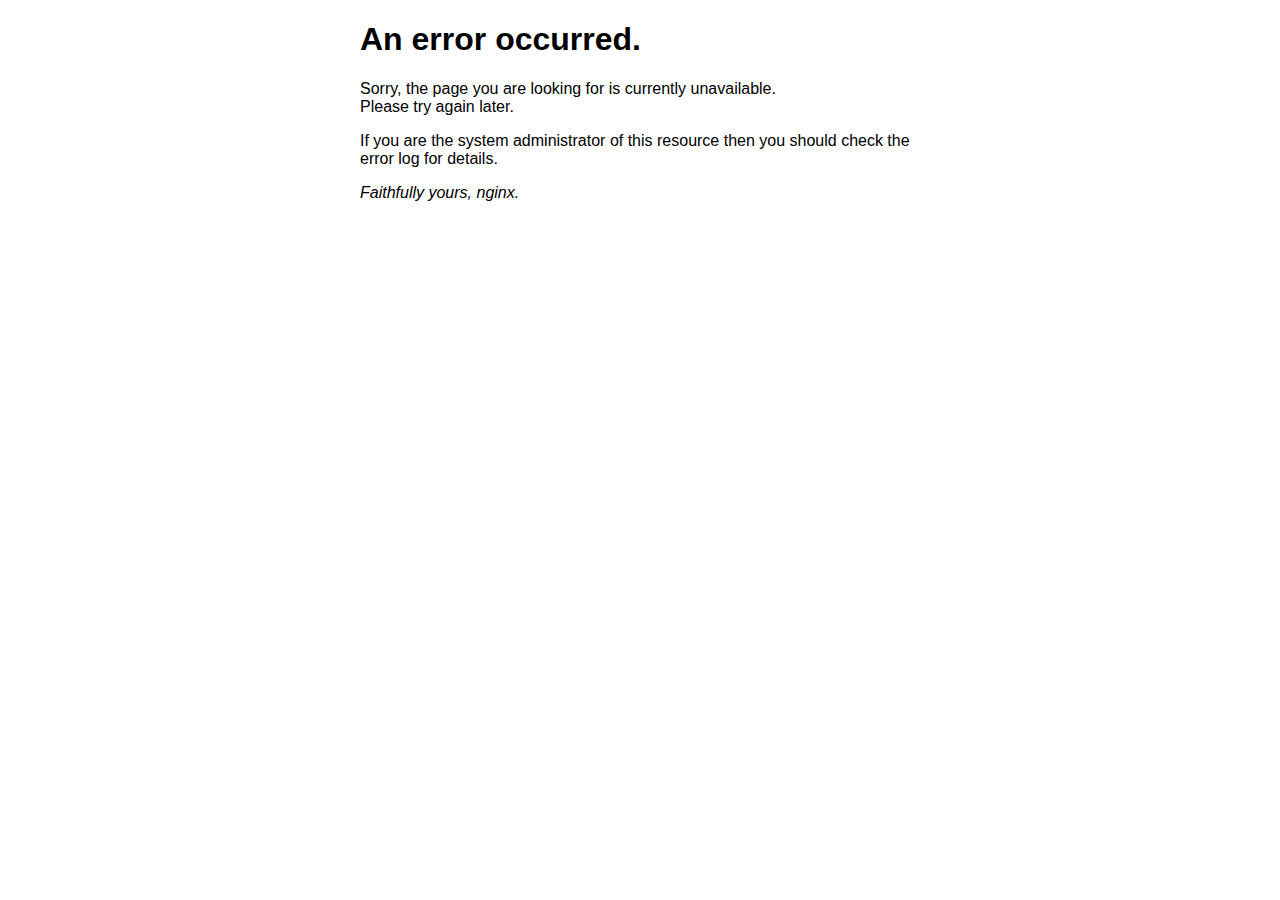
<file: static/50x.html>
<!DOCTYPE html>
<html>
<head>
<title>Error</title>
<style>
    body {
        width: 35em;
        margin: 0 auto;
        font-family: Tahoma, Verdana, Arial, sans-serif;
    }
</style>
</head>
<body>
<h1>An error occurred.</h1>
<p>Sorry, the page you are looking for is currently unavailable.<br/>
Please try again later.</p>
<p>If you are the system administrator of this resource then you should check
the error log for details.</p>
<p><em>Faithfully yours, nginx.</em></p>
</body>
</html>
</file>
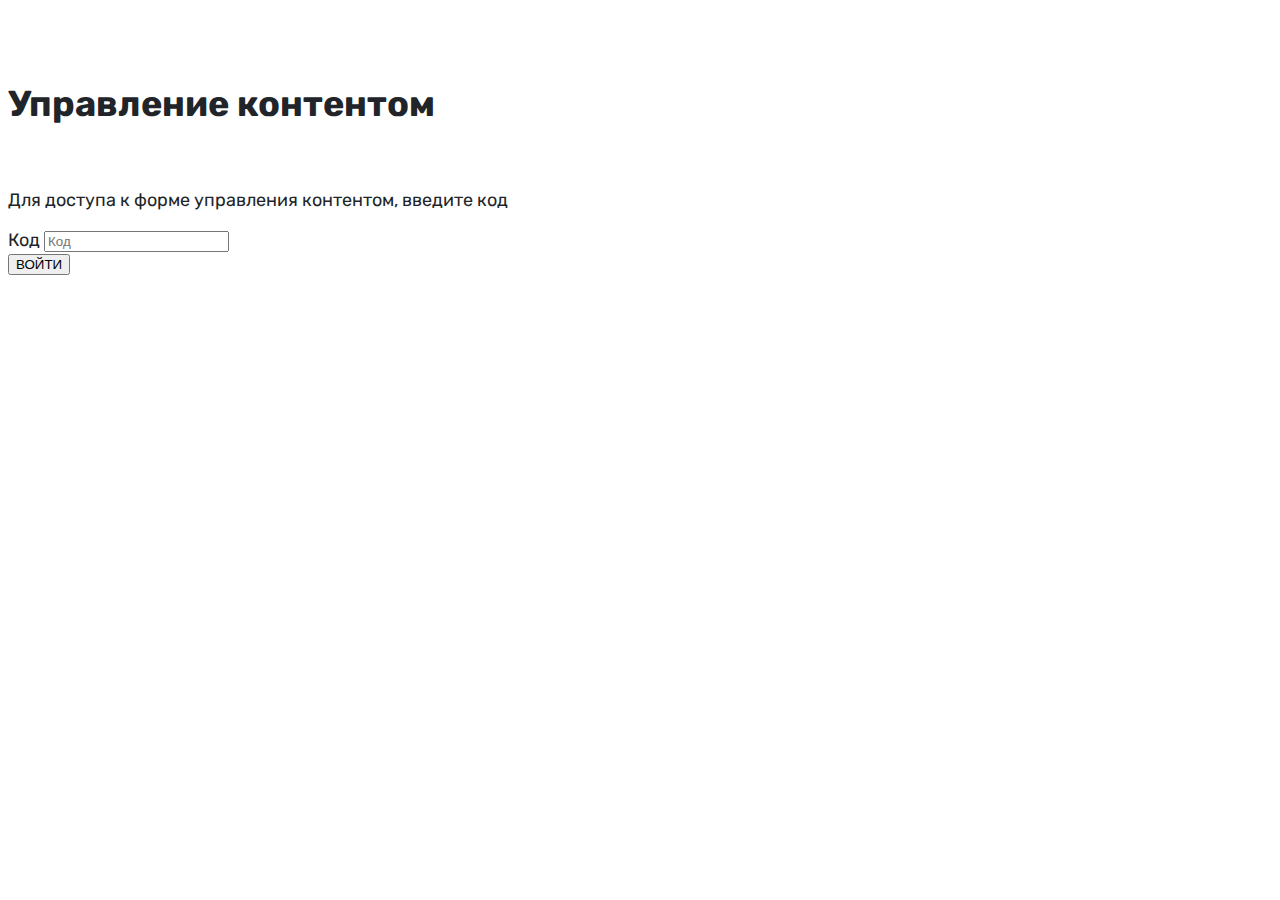
<file: static/manager.html>
<!doctype html>
<html lang="en" data-collapsed="true">

<head>
    <!-- Required meta tags -->
    <meta charset="utf-8">
    <meta name="viewport" content="width=device-width, initial-scale=1">

    <!-- Google Fonts -->
    <link rel="preconnect" href="https://fonts.gstatic.com">

    <!-- Favicon -->
    <link rel="icon" href="favicon.ico" type="image/x-icon"/>

    <!-- Bootstrap CSS -->
    <link rel="stylesheet" href="https://cdn.jsdelivr.net/npm/bootstrap@4.5.3/dist/css/bootstrap.min.css"
          integrity="sha384-TX8t27EcRE3e/ihU7zmQxVncDAy5uIKz4rEkgIXeMed4M0jlfIDPvg6uqKI2xXr2" crossorigin="anonymous">
    <!-- <link rel="stylesheet" href="bootstrap/bootstrap.min.css"> -->

    <!-- Mobirise Icons -->
    <link rel="stylesheet" href="lib/mobirise/style.css">

    <!-- My styles CSS -->
    <link rel="stylesheet" href="mystyles.css">

    <!-- Font: Rubik Light 300 -->
    <link
            href="https://fonts.googleapis.com/css?family=Rubik:300,400,500,600,700,800,900,300i,400i,500i,600i,700i,800i,900i&display=swap"
            rel="stylesheet">

    <title>Bar 3/4</title>
</head>

<body>
<div class="container-fluid">
    <div class="my-page-row my-page-row-bright">
        <div class="row justify-content-center">
            <div class="col-auto">
                <h1 id="heading-text">Управление контентом</h1>
            </div>
        </div>

        <br>

        <div class="row">
            <div class="col-md-3"></div>
            <div class="col-12 col-md-6">
                <div class="jumbotron">
                    <div class="container-fluid">
                        <div id="auth-block">
                            <div class="row">
                                <div class="col-12">
                                    <p>Для доступа к форме управления контентом, введите код</p>
                                </div>
                            </div>
                            <div class="row">
                                <div class="col-12 col-md-6">
                                    <div class="form-group">
                                        <label for="inputKey">Код</label>
                                        <input type="text" autocomplete="off" required="required" placeholder="Код"
                                               class="form-control"
                                               id="inputKey">
                                    </div>
                                </div>
                                <div class="col-12 col-md-4">
                                    <div class="col-auto">
                                        <button class="" onclick="my.auth()">ВОЙТИ</button>
                                    </div>
                                </div>
                            </div>
                        </div>

                        <div id="upload-block" style="display: none">
                            <form method="post" action="handle_files.php" enctype="multipart/form-data">
                                <!-- This hidden field will be filled in with the acces key and sent with the form.
                                 I could send the form manualy with JS, but I don't want to mess with files. -->
                                <input type="text" name="key-field" id="inputHiddenKey" style="display: none;">
                                <div class="row my-upload-row">
                                    <div class="col-12 col-md-4">
                                        <label for="inputDishFile">Меню</label>
                                    </div>
                                    <div class="col-12 col-md-4">
                                        <input type="file" name="dish-file-field" accept=".txt"
                                               id="inputDishFile">
                                    </div>
                                    <div class="col-12 col-md-4">
                                        <a href="/lib/tg/dish.txt" download="dish.txt">[Скачать таблицу]</a>
                                    </div>
                                </div>
                                <div class="row my-upload-row">
                                    <div class="col-12 col-md-4">
                                        <label for="inputWineFile">Винная карта</label>
                                    </div>
                                    <div class="col-12 col-md-4">
                                        <input type="file" name="wine-file-field" accept=".txt"
                                               id="inputWineFile">
                                    </div>
                                    <div class="col-12 col-md-4">
                                        <a href="/lib/tg/wine.txt" download="wine.txt">[Скачать таблицу]</a>
                                    </div>
                                </div>
                                <div class="row">
                                    <div class="col-12">
                                        <button class="" type="submit">ЗАГРУЗИТЬ</button>
                                    </div>
                                </div>
                            </form>
                            <div class="row">
                                <div class="col-12">
                                    <button onclick="my.deauth();">ВЫХОД</button>
                                </div>
                            </div>
                        </div>
                    </div>
                </div>
                <div id="alert">
                    <!-- Notification on successfull booking goes here -->
                </div>
            </div>
            <div class="col-md-3"></div>
        </div>

    </div>
</div>

<!-- JQuery, Popper, Bootstrap -->
<script src="https://code.jquery.com/jquery-3.5.1.slim.min.js"
        integrity="sha384-DfXdz2htPH0lsSSs5nCTpuj/zy4C+OGpamoFVy38MVBnE+IbbVYUew+OrCXaRkfj"
        crossorigin="anonymous"></script>
<script src="https://cdn.jsdelivr.net/npm/popper.js@1.16.1/dist/umd/popper.min.js"
        integrity="sha384-9/reFTGAW83EW2RDu2S0VKaIzap3H66lZH81PoYlFhbGU+6BZp6G7niu735Sk7lN"
        crossorigin="anonymous"></script>
<script src="https://cdn.jsdelivr.net/npm/bootstrap@4.5.3/dist/js/bootstrap.min.js"
        integrity="sha384-w1Q4orYjBQndcko6MimVbzY0tgp4pWB4lZ7lr30WKz0vr/aWKhXdBNmNb5D92v7s"
        crossorigin="anonymous"></script>

<script type="module" src="manager.js"></script>
</body>

</html>
</file>
<file: static/lib/mobirise/style.css>
@font-face {
  font-family: 'MobiriseIcons';
  src:  url('fonts/mobirise.eot');
  src:  url('fonts/mobirise.eot') format('embedded-opentype'),
    url('fonts/mobirise.ttf') format('truetype'),
    url('fonts/mobirise.woff') format('woff'),
    url('fonts/mobirise.svg') format('svg');
  font-weight: normal;
  font-style: normal;
}

[class^="mbri-"], [class*=" mbri-"] {
  /* use !important to prevent issues with browser extensions that change fonts */
  font-family: 'MobiriseIcons' !important;
  speak: none;
  font-style: normal;
  font-weight: normal;
  font-variant: normal;
  text-transform: none;
  line-height: 1;

  /* Better Font Rendering =========== */
  -webkit-font-smoothing: antialiased;
  -moz-osx-font-smoothing: grayscale;
}

.mbri-add-submenu:before {
  content: "\e900";
}
.mbri-alert:before {
  content: "\e901";
}
.mbri-align-center:before {
  content: "\e902";
}
.mbri-align-justify:before {
  content: "\e903";
}
.mbri-align-left:before {
  content: "\e904";
}
.mbri-align-right:before {
  content: "\e905";
}
.mbri-android:before {
  content: "\e906";
}
.mbri-apple:before {
  content: "\e907";
}
.mbri-arrow-down:before {
  content: "\e908";
}
.mbri-arrow-next:before {
  content: "\e909";
}
.mbri-arrow-prev:before {
  content: "\e90a";
}
.mbri-arrow-up:before {
  content: "\e90b";
}
.mbri-bold:before {
  content: "\e90c";
}
.mbri-bookmark:before {
  content: "\e90d";
}
.mbri-bootstrap:before {
  content: "\e90e";
}
.mbri-briefcase:before {
  content: "\e90f";
}
.mbri-browse:before {
  content: "\e910";
}
.mbri-bulleted-list:before {
  content: "\e911";
}
.mbri-calendar:before {
  content: "\e912";
}
.mbri-camera:before {
  content: "\e913";
}
.mbri-cart-add:before {
  content: "\e914";
}
.mbri-cart-full:before {
  content: "\e915";
}
.mbri-cash:before {
  content: "\e916";
}
.mbri-change-style:before {
  content: "\e917";
}
.mbri-chat:before {
  content: "\e918";
}
.mbri-clock:before {
  content: "\e919";
}
.mbri-close:before {
  content: "\e91a";
}
.mbri-cloud:before {
  content: "\e91b";
}
.mbri-code:before {
  content: "\e91c";
}
.mbri-contact-form:before {
  content: "\e91d";
}
.mbri-credit-card:before {
  content: "\e91e";
}
.mbri-cursor-click:before {
  content: "\e91f";
}
.mbri-cust-feedback:before {
  content: "\e920";
}
.mbri-database:before {
  content: "\e921";
}
.mbri-delivery:before {
  content: "\e922";
}
.mbri-desktop:before {
  content: "\e923";
}
.mbri-devices:before {
  content: "\e924";
}
.mbri-down:before {
  content: "\e925";
}
.mbri-download:before {
  content: "\e926";
}
.mbri-drag-n-drop:before {
  content: "\e927";
}
.mbri-drag-n-drop2:before {
  content: "\e928";
}
.mbri-edit:before {
  content: "\e929";
}
.mbri-edit2:before {
  content: "\e92a";
}
.mbri-error:before {
  content: "\e92b";
}
.mbri-extension:before {
  content: "\e92c";
}
.mbri-features:before {
  content: "\e92d";
}
.mbri-file:before {
  content: "\e92e";
}
.mbri-flag:before {
  content: "\e92f";
}
.mbri-folder:before {
  content: "\e930";
}
.mbri-gift:before {
  content: "\e931";
}
.mbri-github:before {
  content: "\e932";
}
.mbri-globe-2:before {
  content: "\e933";
}
.mbri-globe:before {
  content: "\e934";
}
.mbri-growing-chart:before {
  content: "\e935";
}
.mbri-hearth:before {
  content: "\e936";
}
.mbri-help:before {
  content: "\e937";
}
.mbri-home:before {
  content: "\e938";
}
.mbri-hot-cup:before {
  content: "\e939";
}
.mbri-idea:before {
  content: "\e93a";
}
.mbri-image-gallery:before {
  content: "\e93b";
}
.mbri-image-slider:before {
  content: "\e93c";
}
.mbri-info:before {
  content: "\e93d";
}
.mbri-italic:before {
  content: "\e93e";
}
.mbri-key:before {
  content: "\e93f";
}
.mbri-laptop:before {
  content: "\e940";
}
.mbri-layers:before {
  content: "\e941";
}
.mbri-left-right:before {
  content: "\e942";
}
.mbri-left:before {
  content: "\e943";
}
.mbri-letter:before {
  content: "\e944";
}
.mbri-like:before {
  content: "\e945";
}
.mbri-link:before {
  content: "\e946";
}
.mbri-lock:before {
  content: "\e947";
}
.mbri-login:before {
  content: "\e948";
}
.mbri-logout:before {
  content: "\e949";
}
.mbri-magic-stick:before {
  content: "\e94a";
}
.mbri-map-pin:before {
  content: "\e94b";
}
.mbri-menu:before {
  content: "\e94c";
}
.mbri-mobile:before {
  content: "\e94d";
}
.mbri-mobile2:before {
  content: "\e94e";
}
.mbri-mobirise:before {
  content: "\e94f";
}
.mbri-more-horizontal:before {
  content: "\e950";
}
.mbri-more-vertical:before {
  content: "\e951";
}
.mbri-music:before {
  content: "\e952";
}
.mbri-new-file:before {
  content: "\e953";
}
.mbri-numbered-list:before {
  content: "\e954";
}
.mbri-opened-folder:before {
  content: "\e955";
}
.mbri-pages:before {
  content: "\e956";
}
.mbri-paper-plane:before {
  content: "\e957";
}
.mbri-paperclip:before {
  content: "\e958";
}
.mbri-photo:before {
  content: "\e959";
}
.mbri-photos:before {
  content: "\e95a";
}
.mbri-pin:before {
  content: "\e95b";
}
.mbri-play:before {
  content: "\e95c";
}
.mbri-plus:before {
  content: "\e95d";
}
.mbri-preview:before {
  content: "\e95e";
}
.mbri-print:before {
  content: "\e95f";
}
.mbri-protect:before {
  content: "\e960";
}
.mbri-question:before {
  content: "\e961";
}
.mbri-quote-left:before {
  content: "\e962";
}
.mbri-quote-right:before {
  content: "\e963";
}
.mbri-redo:before {
  content: "\e964";
}
.mbri-refresh:before {
  content: "\e965";
}
.mbri-responsive:before {
  content: "\e966";
}
.mbri-right:before {
  content: "\e967";
}
.mbri-rocket:before {
  content: "\e968";
}
.mbri-sad-face:before {
  content: "\e969";
}
.mbri-sale:before {
  content: "\e96a";
}
.mbri-save:before {
  content: "\e96b";
}
.mbri-search:before {
  content: "\e96c";
}
.mbri-setting:before {
  content: "\e96d";
}
.mbri-setting2:before {
  content: "\e96e";
}
.mbri-setting3:before {
  content: "\e96f";
}
.mbri-share:before {
  content: "\e970";
}
.mbri-shopping-bag:before {
  content: "\e971";
}
.mbri-shopping-basket:before {
  content: "\e972";
}
.mbri-shopping-cart:before {
  content: "\e973";
}
.mbri-sites:before {
  content: "\e974";
}
.mbri-smile-face:before {
  content: "\e975";
}
.mbri-speed:before {
  content: "\e976";
}
.mbri-star:before {
  content: "\e977";
}
.mbri-success:before {
  content: "\e978";
}
.mbri-sun:before {
  content: "\e979";
}
.mbri-sun2:before {
  content: "\e97a";
}
.mbri-tablet-vertical:before {
  content: "\e97b";
}
.mbri-tablet:before {
  content: "\e97c";
}
.mbri-target:before {
  content: "\e97d";
}
.mbri-timer:before {
  content: "\e97e";
}
.mbri-to-ftp:before {
  content: "\e97f";
}
.mbri-to-local-drive:before {
  content: "\e980";
}
.mbri-touch-swipe:before {
  content: "\e981";
}
.mbri-touch:before {
  content: "\e982";
}
.mbri-trash:before {
  content: "\e983";
}
.mbri-underline:before {
  content: "\e984";
}
.mbri-undo:before {
  content: "\e985";
}
.mbri-unlink:before {
  content: "\e986";
}
.mbri-unlock:before {
  content: "\e987";
}
.mbri-up-down:before {
  content: "\e988";
}
.mbri-up:before {
  content: "\e989";
}
.mbri-update:before {
  content: "\e98a";
}
.mbri-upload:before {
  content: "\e98b";
}
.mbri-user:before {
  content: "\e98c";
}
.mbri-user2:before {
  content: "\e98d";
}
.mbri-users:before {
  content: "\e98e";
}
.mbri-video-play:before {
  content: "\e98f";
}
.mbri-video:before {
  content: "\e990";
}
.mbri-watch:before {
  content: "\e991";
}
.mbri-website-theme:before {
  content: "\e992";
}
.mbri-wifi:before {
  content: "\e993";
}
.mbri-windows:before {
  content: "\e994";
}
.mbri-zoom-out:before {
  content: "\e995";
}
</file>
<file: static/mystyles.css>
body {
    font-size: large;
    scroll-behavior: smooth;

    font-family: 'Rubik', sans-serif;
}

/* Class for elements that should be pinned at the top of the view */
.my-fix-on-top {
    overflow: hidden;
    position: fixed; /* Set the navbar to fixed position */
    top: 0; /* Position the element at the top of the page */
    z-index: 100; /* Put on top of everything else */
    width: 100%;
}

/* Global <html> variables:
collapsed: "true" or "false" = is navbar collapsed with a button
isnavtransparent: bool = controls whether navbar should be transparent
*/

/* Makes element transparent if scrolled to top of the page
Requires computing transparency. See main.js::updateIsNavTransparent() */
/* Starting style for transpaernt-if-top */
.my-transparent-if-top {
    background-color: transparent;
}

/* Color of navbar brand string */
.navbar-light .navbar-brand {
    color: white;
}

.navbar-light .navbar-nav .nav-link {
    color: white;
    cursor: pointer;
}

.navbar-light .navbar-nav .nav-link:hover {
    color: grey;
}

#logo {
    width: 150px;
    transition: width, 0.2s;
}

html:not([data-isnavtransparent='true']) .navbar-light .navbar-brand {
    color: black;
}

html:not([data-isnavtransparent='true']) .navbar-light .navbar-nav .nav-link {
    color: rgba(0, 0, 0, .5);
}

html:not([data-isnavtransparent='true']) .navbar-light .navbar-nav .nav-link:hover {
    color: grey;
}

/* Style for navbar when scrolled lower than page top */
html:not([data-isnavtransparent='true']) .my-transparent-if-top {
    background-color: #f8f9fa;
}

html:not([data-isnavtransparent='true']) #logo {
    width: 100px;
}

.my-one-screen {
    height: 100vh;

    background-position: center;
    background-repeat: no-repeat;
    background-size: cover;

    color: white;
    text-align: center;
}

.my-one-screen-item {
    height: 100%;
    background-size: cover;
}

.my-button {
    padding: 16px 48px;

    border: solid yellow;
    border-radius: 1000px;

    font-weight: 500;
    font-size: 16px;
    font-style: normal;
    color: yellow;

    transition: 0.3s;
}

.my-button:hover {
    background-color: yellow;
    color: black;
    text-decoration: none; /* remove underlining on links */
}

.my-button2 {
    padding: 16px 48px;

    border: solid yellow;
    border-radius: 1000px;

    font-weight: 500;
    font-size: 16px;
    font-style: normal;
    color: black;

    background-color: yellow;

    transition: 0.3s;
}

.my-button2:hover {
    box-shadow: 0 10px 40px 0 rgba(0, 0, 0, 0.2);
    text-decoration: none; /* remove underlining on links */
}

.my-arrow-button {
    padding: 1rem;
    border: solid white;
    border-radius: 100px;
    font-size: 1.5rem;
}

/* Transparent page-row */
/*.my-page-row-transparent {
    background-color: transparent;
    background-image: url("imgs/design.jpg");
    background-attachment: fixed;
    background-position: center;
    background-repeat: no-repeat;
    background-size: cover;
}*/

/* Dark page-row */
.my-page-row-dark {
    background-color: #222222;
    color: white;
}

/* Very dark page-row */
.my-page-row-very-dark {
    background-color: #111111;
    color: white;
}

/* Bright page-row */
.my-page-row-bright {
    background-color: white;
    color: #212529;
}

/* Class applied to every page-row */
.my-page-row {
    padding: 50px 0px;
}

.my-food-menu-card {
    margin-top: 10px;
    width: 300px;
    min-width: 200px;
}

.secondary-text {
    color: #656565;
}

.gmap_canvas {
    background: none !important;
}

.my-alert-success {
    padding: 1rem 1rem;
    border-radius: .3rem;
}

.my-upload-row {
    border-style: solid;
    border-color: #111111;
    border-radius: 0.5em;

    padding-top: 0.2em;

    margin-top: 0.2em;
    margin-bottom: 0.2em;
}

#hidden-counter {
    transition: 0.2s;
}
</file>
